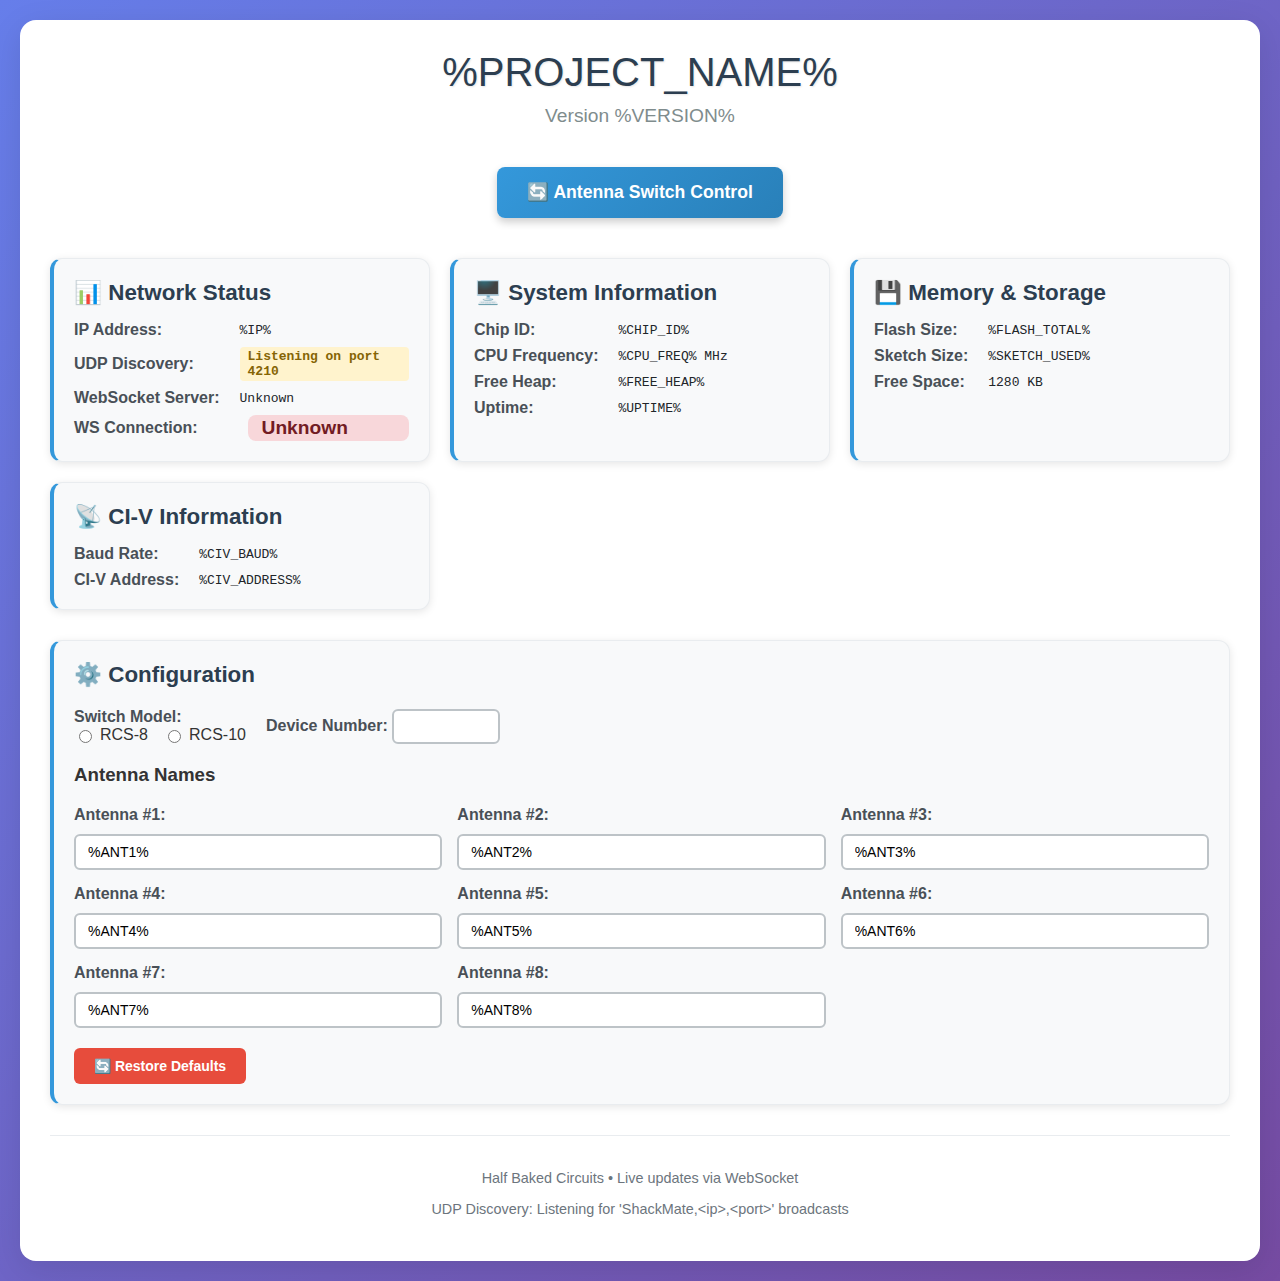
<file: ShackMate-AntennaSwitch/data/index.html>
<!DOCTYPE html>
<html>
<head>
  <meta charset="UTF-8">
  <title>%PROJECT_NAME% - Dashboard</title>
  <style>
    body {
      font-family: Arial, sans-serif;
      margin: 0;
      padding: 20px;
      background: linear-gradient(135deg, #667eea 0%, #764ba2 100%);
      min-height: 100vh;
      color: #333;
    }
    .container {
      max-width: 1200px;
      margin: 0 auto;
      background: white;
      border-radius: 16px;
      box-shadow: 0 8px 32px rgba(0,0,0,0.1);
      padding: 30px;
    }
    .header {
      text-align: center;
      font-size: 2.5em;
      margin-bottom: 10px;
      color: #2c3e50;
      text-shadow: 1px 1px 2px rgba(0,0,0,0.1);
    }
    .version {
      text-align: center;
      font-size: 1.2em;
      margin-bottom: 30px;
      color: #7f8c8d;
    }
    .nav-section {
      text-align: center;
      margin-bottom: 30px;
    }
    .nav-button {
      display: inline-block;
      padding: 15px 30px;
      margin: 10px;
      background: linear-gradient(135deg, #3498db, #2980b9);
      color: white;
      text-decoration: none;
      border-radius: 8px;
      font-size: 1.1em;
      font-weight: bold;
      box-shadow: 0 4px 8px rgba(0,0,0,0.2);
      transition: all 0.3s ease;
    }
    .nav-button:hover {
      background: linear-gradient(135deg, #2980b9, #1abc9c);
      transform: translateY(-2px);
      box-shadow: 0 6px 12px rgba(0,0,0,0.3);
    }
    .status-row {
      display: grid;
      grid-template-columns: repeat(auto-fit, minmax(300px, 1fr));
      gap: 20px;
      margin-bottom: 30px;
    }
    .main-content {
      display: grid;
      grid-template-columns: 1fr 1fr;
      gap: 20px;
      max-width: 1200px;
      margin: 0 auto;
    }
    .section {
      background: #f8f9fa;
      padding: 20px;
      border-radius: 12px;
      box-shadow: 0 2px 8px rgba(0,0,0,0.1);
      border: 1px solid #e9ecef;
      border-left: 4px solid #3498db;
    }
    .section h2 {
      margin-top: 0;
      margin-bottom: 15px;
      color: #2c3e50;
      font-size: 1.4em;
      font-weight: bold;
    }
    .info-grid {
      display: grid;
      grid-template-columns: auto 1fr;
      gap: 8px 20px;
      align-items: center;
    }
    .info-label {
      font-weight: bold;
      color: #495057;
    }
    .info-value {
      color: #212529;
      font-family: monospace;
    }
    .status-connected {
      background: #d4edda;
      color: #155724;
      padding: 2px 8px;
      border-radius: 4px;
      font-weight: bold;
    }
    .status-listening {
      background: #fff3cd;
      color: #856404;
      padding: 2px 8px;
      border-radius: 4px;
      font-weight: bold;
    }
    .status-ws-disconnected {
      background: #f8d7da;
      color: #721c24;
      padding: 2px 14px;
      border-radius: 8px;
      font-weight: bold;
      font-size: 1.2em;
      display: inline-block;
      margin-left: 8px;
    }
    .status-ws-connected {
      background: #d4edda;
      color: #155724;
      padding: 2px 14px;
      border-radius: 8px;
      font-weight: bold;
      font-size: 1.2em;
      display: inline-block;
      margin-left: 8px;
    }
    .config-section {
      grid-column: span 2;
    }
    .antenna-inputs {
      display: grid;
      grid-template-columns: repeat(auto-fit, minmax(300px, 1fr));
      gap: 15px;
      margin: 20px 0;
    }
    .antenna-group {
      display: flex;
      flex-direction: column;
      gap: 10px;
    }
    .antenna-input {
      padding: 8px 12px;
      border: 2px solid #bdc3c7;
      border-radius: 6px;
      font-size: 14px;
      transition: border-color 0.3s;
    }
    .antenna-input:focus {
      outline: none;
      border-color: #3498db;
    }
    .config-controls {
      display: flex;
      gap: 20px;
      align-items: center;
      margin: 20px 0;
      flex-wrap: wrap;
    }
    .radio-group {
      display: flex;
      gap: 15px;
      align-items: center;
    }
    .radio-group label {
      display: flex;
      align-items: center;
      gap: 5px;
    }
    .device-number-input {
      padding: 8px 12px;
      border: 2px solid #bdc3c7;
      border-radius: 6px;
      width: 80px;
    }
    .action-buttons {
      display: flex;
      gap: 15px;
      margin-top: 20px;
    }
    .btn {
      padding: 10px 20px;
      border: none;
      border-radius: 6px;
      cursor: pointer;
      font-size: 14px;
      font-weight: bold;
      transition: all 0.3s;
    }
    .btn-primary {
      background: #3498db;
      color: white;
    }
    .btn-primary:hover {
      background: #2980b9;
    }
    .btn-danger {
      background: #e74c3c;
      color: white;
    }
    .btn-danger:hover {
      background: #c0392b;
    }
    .antenna-rcs10-only {
      transition: opacity 0.3s ease-in-out;
      opacity: 1;
    }
    .antenna-rcs10-only.hidden {
      display: none;
      opacity: 0;
    }
    @media (max-width: 768px) {
      .main-content {
        grid-template-columns: 1fr;
      }
      .config-section {
        grid-column: span 1;
      }
      .antenna-inputs {
        grid-template-columns: 1fr;
      }
    }
    .footer {
      margin-top: 30px;
      padding-top: 20px;
      border-top: 1px solid #e9ecef;
      text-align: center;
      color: #6c757d;
      font-size: 0.9em;
    }
  </style>
</head>
<body>
  <div class="container">
    <div class="header">%PROJECT_NAME%</div>
    <div class="version">Version %VERSION%</div>
    
    <div class="nav-section">
      <a href="/switch" class="nav-button">🔄 Antenna Switch Control</a>
    </div>

    <div class="status-row">
      <!-- Network Status Section -->
      <div class="section">
        <h2>📊 Network Status</h2>
        <div class="info-grid">
          <span class="info-label">IP Address:</span>
          <span class="info-value">%IP%</span>
          <span class="info-label">UDP Discovery:</span>
          <span class="info-value status-listening">Listening on port 4210</span>
          <span class="info-label">WebSocket Server:</span>
          <span class="info-value" id="ws-server">%WS_SERVER%</span>
          <span class="info-label">WS Connection:</span>
          <span id="wsConnectionStatus" class="status-ws-disconnected">Disconnected</span>
        </div>
      </div>

      <!-- System Information Section -->
      <div class="section">
        <h2>🖥️ System Information</h2>
        <div class="info-grid">
          <span class="info-label">Chip ID:</span>
          <span class="info-value">%CHIP_ID%</span>
          <span class="info-label">CPU Frequency:</span>
          <span class="info-value">%CPU_FREQ% MHz</span>
          <span class="info-label">Free Heap:</span>
          <span class="info-value">%FREE_HEAP%</span>
          <span class="info-label">Uptime:</span>
          <span class="info-value">%UPTIME%</span>
        </div>
      </div>

      <!-- Memory & Storage Section -->
      <div class="section">
        <h2>💾 Memory & Storage</h2>
        <div class="info-grid">
          <span class="info-label">Flash Size:</span>
          <span class="info-value">%FLASH_TOTAL%</span>
          <span class="info-label">Sketch Size:</span>
          <span class="info-value">%SKETCH_USED%</span>
          <span class="info-label">Free Space:</span>
          <span class="info-value">1280 KB</span>
        </div>
      </div>

      <!-- CI-V Information Section (renamed from Configuration) -->
      <div class="section">
        <h2>📡 CI-V Information</h2>
        <div class="info-grid">
          <span class="info-label">Baud Rate:</span>
          <span class="info-value">%CIV_BAUD%</span>
          <span class="info-label">CI-V Address:</span>
          <span class="info-value" id="civAddressDisplay">%CIV_ADDRESS%</span>
        </div>
      </div>
    </div>

    <div class="main-content">
      <!-- Configuration Section -->
      <div class="section config-section">
        <h2>⚙️ Configuration</h2>
        
        <div class="config-controls">
          <div>
            <label class="info-label">Switch Model:</label>
            <div class="radio-group">
              <label>
                <input type="radio" name="rcs_type" value="0" id="modelRCS8" %MODEL8_CHECKED%>
                RCS-8
              </label>
              <label>
                <input type="radio" name="rcs_type" value="1" id="modelRCS10" %MODEL10_CHECKED%>
                RCS-10
              </label>
            </div>
          </div>
          
          <div>
            <label class="info-label" for="deviceNumber">Device Number:</label>
            <input type="number" id="deviceNumber" class="device-number-input" min="1" max="4" value="%DEVICE_NUMBER%">
          </div>
        </div>

        <h3>Antenna Names</h3>
        <div class="antenna-inputs">
          <div class="antenna-group">
            <label class="info-label">Antenna #1:</label>
            <input type="text" class="antenna-input" id="ant1" value="%ANT1%">
          </div>
          <div class="antenna-group">
            <label class="info-label">Antenna #2:</label>
            <input type="text" class="antenna-input" id="ant2" value="%ANT2%">
          </div>
          <div class="antenna-group">
            <label class="info-label">Antenna #3:</label>
            <input type="text" class="antenna-input" id="ant3" value="%ANT3%">
          </div>
          <div class="antenna-group">
            <label class="info-label">Antenna #4:</label>
            <input type="text" class="antenna-input" id="ant4" value="%ANT4%">
          </div>
          <div class="antenna-group">
            <label class="info-label">Antenna #5:</label>
            <input type="text" class="antenna-input" id="ant5" value="%ANT5%">
          </div>
          <div class="antenna-group antenna-rcs10-only">
            <label class="info-label">Antenna #6:</label>
            <input type="text" class="antenna-input" id="ant6" value="%ANT6%">
          </div>
          <div class="antenna-group antenna-rcs10-only">
            <label class="info-label">Antenna #7:</label>
            <input type="text" class="antenna-input" id="ant7" value="%ANT7%">
          </div>
          <div class="antenna-group antenna-rcs10-only">
            <label class="info-label">Antenna #8:</label>
            <input type="text" class="antenna-input" id="ant8" value="%ANT8%">
          </div>
        </div>

        <div class="action-buttons">
          <button id="restoreDefaults" class="btn btn-danger">🔄 Restore Defaults</button>
        </div>
      </div>
    </div>

    <div class="footer">
      <p>Half Baked Circuits • Live updates via WebSocket</p>
      <p>UDP Discovery: Listening for 'ShackMate,&lt;ip&gt;,&lt;port&gt;' broadcasts</p>
    </div>

    <script>
      // Function to update antenna input visibility based on RCS type
      function updateAntennaVisibility() {
        const rcs8Selected = document.getElementById('modelRCS8').checked;
        const rcs10OnlyElements = document.querySelectorAll('.antenna-rcs10-only');
        
        console.log('Updating antenna visibility. RCS-8 selected:', rcs8Selected);
        
        rcs10OnlyElements.forEach(function(element) {
          if (rcs8Selected) {
            element.classList.add('hidden');
            console.log('Hiding antenna element:', element);
          } else {
            element.classList.remove('hidden');
            console.log('Showing antenna element:', element);
          }
        });
      }

      // Initialize visibility on page load
      document.addEventListener('DOMContentLoaded', function() {
        console.log('DOM loaded, initializing antenna visibility');
        updateAntennaVisibility();
      });

      // Auto-save function
      function autoSave(paramName, paramValue) {
        var xhr = new XMLHttpRequest();
        xhr.open("POST", "/saveConfig", true);
        xhr.setRequestHeader("Content-Type", "application/x-www-form-urlencoded");
        xhr.onreadystatechange = function() {
          if (xhr.readyState === XMLHttpRequest.DONE && xhr.status === 200) {
            console.log("Auto-saved " + paramName + ": " + paramValue);
          }
        };
        xhr.send(encodeURIComponent(paramName) + "=" + encodeURIComponent(paramValue) + "&action=autosave");
      }

      // Attach event listeners for antenna name inputs
      document.querySelectorAll('.antenna-input').forEach(function(input) {
        input.addEventListener('change', function() {
          autoSave(this.id, this.value);
        });
      });

      // Handle radio button changes for Switch Model selection
      document.getElementById('modelRCS8').addEventListener('change', function() {
        if (this.checked) {
          autoSave("rcs_type", 0);
          updateAntennaVisibility();
        }
      });
      document.getElementById('modelRCS10').addEventListener('change', function() {
        if (this.checked) {
          autoSave("rcs_type", 1);
          updateAntennaVisibility();
        }
      });

      // Handle device number input change
      document.getElementById('deviceNumber').addEventListener('change', function() {
        autoSave("deviceNumber", this.value);
        // Update CI-V address display in real-time
        updateCivAddressDisplay(this.value);
      });

      // Function to update CI-V address display
      function updateCivAddressDisplay(deviceNumber) {
        // Calculate CI-V address: 0xB3 + deviceNumber
        const civAddress = 0xB3 + parseInt(deviceNumber);
        const civAddressHex = '0x' + civAddress.toString(16).toUpperCase();
        document.getElementById('civAddressDisplay').textContent = civAddressHex;
      }

      // WebSocket connection for live status updates
      // NOTE: This connection is ONLY to receive status from the ESP.
      // The ESP's wsClient connects to the ShackMate Server (discovered via UDP),
      // and ONLY the ESP knows the true wsServer and wsClient status.
      // The dashboard must never use its own connection info for these fields.
      let ws;
      let discoveredIP = null;
      let discoveredPort = null;

      function discoverWebSocketEndpoint() {
        // Always connect to the ESP's own WebSocket server for dashboard updates
        discoveredIP = location.hostname;
        discoveredPort = 4000;
        connectWebSocket();
      }

      function connectWebSocket() {
        if (!discoveredIP || !discoveredPort) {
          discoveredIP = location.hostname;
          discoveredPort = 4000;
        }
        const protocol = location.protocol === 'https:' ? 'wss:' : 'ws:';
        const wsUrl = protocol + '//' + discoveredIP + ':' + discoveredPort + '/ws';
        ws = new WebSocket(wsUrl);
        ws.onopen = function() {
          // Do NOT update WS Connection badge here; only update on dashboardStatus from ESP
        };
        ws.onclose = function() {
          // Do NOT update WS Connection badge here; only update on dashboardStatus from ESP
          setTimeout(connectWebSocket, 3000);
        };
        ws.onerror = function(error) {
          // Do NOT update WS Connection badge here; only update on dashboardStatus from ESP
        };
        ws.onmessage = function(event) {
          try {
            const data = JSON.parse(event.data);
            if (data.type === 'dashboardStatus') {
              // Only update from the ESP's message
              document.getElementById('ws-server').textContent = data.wsServer || 'Unknown';
              updateWsStatus(data.wsStatus || 'Unknown');
              if (data.civAddress) {
                document.getElementById('civAddressDisplay').textContent = data.civAddress;
              }
            } else if (data.type === 'uptimeUpdate') {
              // Update uptime and free heap in real-time
              const uptimeElements = document.querySelectorAll('.info-value');
              uptimeElements.forEach(element => {
                const parent = element.parentElement;
                const label = parent.querySelector('.info-label');
                if (label && label.textContent.includes('Uptime')) {
                  element.textContent = data.uptime;
                }
              });
              
              // Update free heap if present
              if (data.freeHeap) {
                const heapElements = document.querySelectorAll('.info-value');
                heapElements.forEach(element => {
                  const parent = element.parentElement;
                  const label = parent.querySelector('.info-label');
                  if (label && label.textContent.includes('Free Heap')) {
                    element.textContent = data.freeHeap;
                  }
                });
              }
            }
          } catch (e) {
            // Ignore parse errors
          }
        };
      }

      // --- WebSocket Connection Status Styling ---
      function updateWsStatus(status) {
        const statusElement = document.getElementById('wsConnectionStatus');
        if (statusElement) {
          if (status === 'Connected') {
            statusElement.textContent = 'Connected';
            statusElement.className = 'status-ws-connected';
          } else if (status === 'Disconnected') {
            statusElement.textContent = 'Disconnected';
            statusElement.className = 'status-ws-disconnected';
          } else {
            statusElement.textContent = 'Unknown';
            statusElement.className = 'status-ws-disconnected';
          }
        }
      }

      // On page load, set placeholders for WS Server and Connection
      document.addEventListener('DOMContentLoaded', function() {
        updateAntennaVisibility();
        document.getElementById('ws-server').textContent = 'Unknown';
        updateWsStatus('Unknown');
        discoverWebSocketEndpoint();
      });

      // Restore Defaults functionality
      document.getElementById('restoreDefaults').addEventListener('click', function() {
        if (confirm("Are you sure you want to restore defaults and erase stored WiFi credentials? The device will reboot.")) {
          var xhr = new XMLHttpRequest();
          xhr.open("POST", "/saveConfig", true);
          xhr.setRequestHeader("Content-Type", "application/x-www-form-urlencoded");
          xhr.onreadystatechange = function() {
            if (xhr.readyState === XMLHttpRequest.DONE && xhr.status === 200) {
              // Reset the input fields to default names
              for (var i = 1; i <= 8; i++) {
                document.getElementById("ant" + i).value = "Antenna #" + i;
              }
              updateAntennaVisibility();
              setTimeout(function() {
                location.reload();
              }, 1000);
            }
          };
          xhr.send("action=restoreDefaults");
        }
      });
    </script>
    </div>
  </body>
</html>
</file>
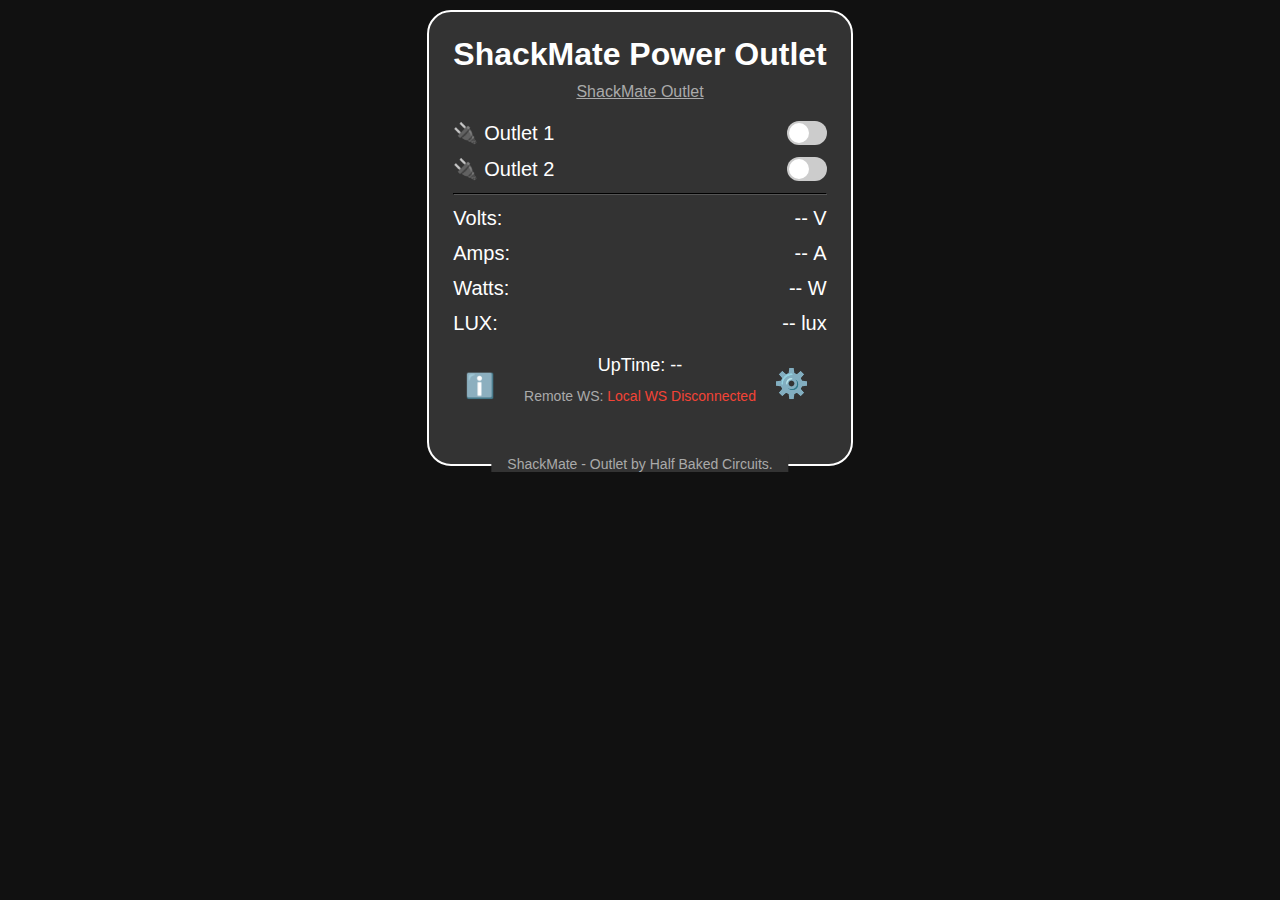
<file: ShackMate-PowerOutlet/data/index.html>
<!DOCTYPE html>
<html lang="en">
<head>
  <meta charset="UTF-8"/>
  <meta name="viewport" content="width=device-width, initial-scale=1"/>
  <title>%PROJECT_NAME% - Sensors</title>
  <style>
    body {
      background: #111;
      color: #fff;
      font-family: sans-serif;
      margin: 0;
      padding: 0;
      display: flex;
      justify-content: center;
      align-items: flex-start;
      min-height: 100vh;
    }
    .panel {
      position: relative;
      background: #333;
      border: 2px solid #fff;
      border-radius: 24px;
      padding: 24px;
      padding-bottom: 20px; /* reduced space for footer */
      margin: 10px;
    }
    .panel h1 {
      margin: 0 0 20px;
      text-align: center;
    }
    .control-item, .sensor-item {
      display: flex;
      align-items: center;
      justify-content: space-between;
      margin: 12px 0;
      font-size: 20px;
    }
    .switch {
      position: relative;
      display: inline-block;
      width: 40px;
      height: 24px;
    }
    .switch input {
      opacity: 0;
      width: 0;
      height: 0;
    }
    .slider {
      position: absolute;
      cursor: pointer;
      top: 0; left: 0; right: 0; bottom: 0;
      background-color: #ccc;
      border-radius: 12px;
      transition: .2s;
    }
    .slider:before {
      position: absolute;
      content: "";
      height: 20px;
      width: 20px;
      left: 2px;
      bottom: 2px;
      background-color: white;
      border-radius: 50%;
      transition: .2s;
    }
    .switch input:checked + .slider {
      background-color: #2196F3;
    }
    .switch input:checked + .slider:before {
      transform: translateX(16px);
    }
    #timestamp {
      text-align: center;
      margin-top: 20px;
      font-size: 18px;
      margin-bottom: 8px;
    }
    .outlet-label span {
      text-decoration: underline;
    }
    .label-wrap {
      display: inline-flex;
      align-items: center;
      gap: 6px;
    }
    .outlet-label {
      white-space: pre-wrap;
    }
    #footer {
      position: absolute;
      bottom: 0;
      left: 50%;
      transform: translate(-50%, 50%);
      background: #333;
      padding: 0 16px;
      color: #aaa;
      font-size: 14px;
      pointer-events: none;
      white-space: nowrap;  /* Prevent wrapping */
    }
    #settings-icon {
      user-select: none;
      transition: color 0.2s;
    }
    #settings-icon:hover {
      color: #fff700;
      text-shadow: 0 0 8px #fff700aa;
    }
    .device-name {
      text-align: center;
      font-size: 16px;
      color: #aaa;
      margin: -10px 0 20px 0;
      cursor: pointer;
      transition: color 0.2s;
      text-decoration: underline;
    }
    .device-name:hover {
      color: #fff;
    }
  </style>
</head>
<body>
  <div class="panel">
    <h1>ShackMate Power Outlet</h1>
    <div class="device-name" id="device-name">ShackMate Outlet</div>
    <div class="control-item">
      <div class="label-wrap">
        <span>🔌</span>
        <span class="outlet-label" data-outlet="1" id="label-1">Outlet 1</span>
      </div>
      <label class="switch">
        <input type="checkbox" id="relay1-toggle"/>
        <span class="slider"></span>
      </label>
    </div>
    <div class="control-item">
      <div class="label-wrap">
        <span>🔌</span>
        <span class="outlet-label" data-outlet="2" id="label-2">Outlet 2</span>
      </div>
      <label class="switch">
        <input type="checkbox" id="relay2-toggle"/>
        <span class="slider"></span>
      </label>
    </div>
    <hr style="border-color: #555;"/>
    <div class="sensor-item">
      <span>Volts:</span>
      <span><span id="volts">--</span> V</span>
    </div>
    <div class="sensor-item">
      <span>Amps:</span>
      <span><span id="amps">--</span> A</span>
    </div>
    <div class="sensor-item">
      <span>Watts:</span>
      <span><span id="watts">--</span> W</span>
    </div>
    <div class="sensor-item">
      <span>LUX:</span>
      <span><span id="lux">--</span> lux</span>
    </div>
    <div id="timestamp">UpTime: --</div>
    
    <!-- Connection Status Section - Centered between icons -->
    <div style="position: relative; margin-top: 12px; margin-bottom: 40px;">
      <!-- Left icon -->
      <span id="info-icon" style="position:absolute; bottom:4px; left:12px; font-size:24px; cursor:pointer;">ℹ️</span>
      
      <!-- Centered status container -->
      <div style="text-align: center; padding: 0 60px;">
        <div id="remote-ws-status" style="font-size: 14px; color: #aaa;">
          Remote WS: <span id="remote-ws-status-text">Disconnected</span>
        </div>
      </div>
      
      <!-- Right icon -->
      <span id="settings-icon" style="position: absolute; bottom: 4px; right: 18px; font-size: 28px; cursor: pointer;">&#9881;&#65039;</span>
    </div>
    
    <div id="footer">
      ShackMate - Outlet by Half Baked Circuits.
    </div>
  </div>

  <!-- Info Modal Overlay -->
  <div id="infoModal" style="display:none; position:fixed; top:0; left:0; width:100vw; height:100vh; background:rgba(0,0,0,0.7); z-index:2000;">
    <div class="panel" style="position:relative; width:600px; max-width:90vw; margin:5vh auto; padding:24px; background:#333; border:2px solid #fff; border-radius:24px;">
      <span id="closeInfo" style="position:absolute; top:12px; right:12px; font-size:24px; cursor:pointer;">&times;</span>
      <h1>System Information</h1>
      <p>Current Time: <span id="info-time"></span></p>
      <p>IP Address: <span id="info-ip"></span></p>
      <p>WebSocket Port: <span id="info-wsport"></span></p>
      <p>UDP Port: <span id="info-udpport"></span></p>
      <p>Version: <span id="info-version"></span></p>
      <h2>Extended System Info</h2>
      <p>Uptime: <span id="info-uptime"></span></p>
      <p>Chip ID: <span id="info-chipid"></span></p>
      <p>Chip Revision: <span id="info-chiprev"></span></p>
      <p>Flash Size: <span id="info-flash"></span></p>
      <p>PSRAM Size: <span id="info-psram"></span></p>
      <p>CPU Frequency: <span id="info-cpufreq"></span> MHz</p>
      <p>Free Heap: <span id="info-heap"></span> bytes</p>
      <p>Memory (Used / Total): <span id="info-memused"></span> / <span id="info-memtotal"></span></p>
      <p>Temperature: <span id="info-tempc"></span> °C / <span id="info-tempf"></span> °F</p>
    </div>
  </div>

  <!-- Settings Modal Overlay -->
  <div id="settingsModal" style="display:none; position:fixed; top:0; left:0; width:100vw; height:100vh; background:rgba(0,0,0,0.7); z-index:2100;">
    <div class="panel" style="position:relative; width:340px; max-width:90vw; margin:10vh auto; padding:24px; background:#333; border:2px solid #fff; border-radius:24px; text-align:center;">
      <span id="closeSettings" style="position:absolute; top:12px; right:12px; font-size:24px; cursor:pointer;">&times;</span>
      <h2>Settings</h2>
      
      <!-- Debug Display Control -->
      <div style="margin: 20px 0; text-align: left; padding: 0 20px;">
        <label style="display: flex; align-items: center; gap: 10px; cursor: pointer;">
          <input type="checkbox" id="debug-display-toggle" style="transform: scale(1.2);">
          <span style="font-size: 16px;">Show Debug Messages</span>
        </label>
        <div style="margin-top: 5px; color: #aaa; font-size: 12px; margin-left: 30px;">
          Toggle the debug message overlay in the top-right corner
        </div>
      </div>
      
      <hr style="border-color: #555; margin: 20px 0;">
      
      <h3 style="margin-bottom: 16px;">Device Configuration</h3>
      
      <!-- Device ID Configuration -->
      <div style="margin: 20px 0; text-align: left; padding: 0 20px;">
        <label style="display: block; margin-bottom: 8px;">
          <span style="font-size: 16px;">Device Number:</span>
          <input type="number" id="device-id-input" min="1" max="4" value="1" 
                 style="margin-left: 10px; width: 60px; padding: 4px; border: 1px solid #555; 
                        background: #222; color: #fff; border-radius: 3px;">
        </label>
        <div style="margin-top: 5px; color: #aaa; font-size: 12px;">
          CI-V Address: <span id="civ-address-display">B0</span> (Number 1-4 maps to B0-B3)
        </div>
      </div>
      
      <hr style="border-color: #555; margin: 20px 0;">
      
      <h3 style="margin-bottom: 16px;">System Actions</h3>
      
      <button id="btn-reboot" style="margin:16px 0; width:90%; font-size:18px;">Reboot</button><br/>
      <button id="btn-restore" style="margin:8px 0; width:90%; font-size:18px;">Erase WiFi Credentials</button>
      <div style="margin-top:20px; color:#aaa; font-size:13px;">
        Erase WiFi credentials and reboot (Device Number preserved).
      </div>
    </div>
  </div>

  <script>
    const WS_PORT = 4000;
    // Cache output spans for faster updates
    const outVolts = document.getElementById('volts');
    const outAmps  = document.getElementById('amps');
    const outWatts = document.getElementById('watts');
    const outLux   = document.getElementById('lux');
    const outTime  = document.getElementById('timestamp');

    let latestStatus = {};
    let socket;
    const r1 = document.getElementById('relay1-toggle');
    const r2 = document.getElementById('relay2-toggle');

    function connectWS() {
      socket = new WebSocket(`ws://${location.hostname}:${WS_PORT}/ws`);
      
      socket.onopen = () => {
        console.log('WS connected');
        // Don't update status here - wait for status message with discovered IP info
      };
      
      socket.onmessage = ev => {
        console.log('WS received:', ev.data);
        const d = JSON.parse(ev.data);
        if (d.type === 'state' || d.type === 'status') {
          r1.checked = d.output1State;
          r2.checked = d.output2State;
          if (d.label1) document.getElementById('label-1').textContent = d.label1;
          if (d.label2) document.getElementById('label-2').textContent = d.label2;
          if (d.deviceName) document.getElementById('device-name').textContent = d.deviceName;
        }
        if (d.type === 'status') {
          // Update sensor outputs with safe formatting
          outVolts.textContent = (typeof d.volts === 'number' ? d.volts.toFixed(1) : '--');
          outAmps.textContent  = (typeof d.amps  === 'number' ? d.amps.toFixed(2)  : '--');
          outWatts.textContent = (typeof d.watts === 'number' ? d.watts.toFixed(0) : '--');
          outLux.textContent   = (typeof d.lux   === 'number' ? d.lux.toFixed(1)   : '--');
          outTime.textContent  = `UpTime: ${d.uptime || '--'}`;
          
          // Update Device ID from device if available
          if (typeof d.deviceId === 'number' && d.deviceId >= 1 && d.deviceId <= 4) {
            deviceIdInput.value = d.deviceId;
            updateCivAddress();
          }
          
          // Update Remote WS status with discovered IP
          const remoteWSStatusEl = document.getElementById('remote-ws-status-text');
          
          if (d.civServerConnected === true && d.civServerIP) {
            updateRemoteWSStatus('Connected', '#4CAF50', d.civServerIP);
          } else if (d.civServerIP && d.civServerIP.length > 0) {
            // If we have an IP but not connected, check if we were ever connected to this IP
            if (d.civServerEverConnected === true) {
              updateRemoteWSStatus('Reconnecting', '#FF9800', d.civServerIP);
            } else {
              updateRemoteWSStatus('Discovered', '#FFA500', d.civServerIP);
            }
          } else {
            updateRemoteWSStatus('Discovering', '#FFA500');
          }
          
          latestStatus = d;
        }
        if (d.type === 'debug') {
          // Display debug messages in browser console and as temporary overlay
          console.log('Debug:', d.message);
          showDebugMessage(d.message);
        }
        if (d.type === 'labels') {
          const id = d.outlet === 1 ? 'label-1' : 'label-2';
          document.getElementById(id).textContent = d.text;
        }
        if (d.type === 'deviceName') {
          document.getElementById('device-name').textContent = d.text;
        }
      };
      
      socket.onclose = () => {
        console.log('WS disconnected');
        updateRemoteWSStatus('Local WS Disconnected', '#F44336'); // Red
        setTimeout(connectWS, 1000);
      };
      
      socket.onerror = () => {
        console.log('WS error');
        updateRemoteWSStatus('Local WS Error', '#F44336'); // Red
      };
    }
    
    function updateRemoteWSStatus(status, color, ip = '') {
      const statusEl = document.getElementById('remote-ws-status-text');
      if (statusEl) {
        if (ip && ip.length > 0) {
          statusEl.textContent = `${status} (${ip})`;
        } else {
          statusEl.textContent = status;
        }
        statusEl.style.color = color;
      }
    }
    
    function showDebugMessage(message) {
      // Check if debug display is enabled
      const debugToggle = document.getElementById('debug-display-toggle');
      if (!debugToggle || !debugToggle.checked) {
        return; // Don't show debug messages if disabled
      }
      
      // Create or update debug overlay
      let debugDiv = document.getElementById('debug-overlay');
      if (!debugDiv) {
        debugDiv = document.createElement('div');
        debugDiv.id = 'debug-overlay';
        debugDiv.style.cssText = `
          position: fixed;
          top: 10px;
          right: 10px;
          background: rgba(0,0,0,0.8);
          color: #00ff00;
          padding: 10px;
          border-radius: 5px;
          font-family: monospace;
          font-size: 12px;
          max-width: 400px;
          max-height: 600px;
          overflow-y: auto;
          word-wrap: break-word;
          z-index: 1000;
        `;
        document.body.appendChild(debugDiv);
      }
      
      // Add timestamp and message
      const timestamp = new Date().toLocaleTimeString();
      debugDiv.innerHTML = `[${timestamp}] ${message}<br>` + (debugDiv.innerHTML || '');
      
      // Keep only last 30 messages (doubled from 15 to match the larger window)
      const lines = debugDiv.innerHTML.split('<br>');
      if (lines.length > 31) {
        debugDiv.innerHTML = lines.slice(0, 31).join('<br>');
      }
      
      // Removed auto-dimming - debug overlay stays bright
    }

    r1.onchange = () => {
      socket.send(JSON.stringify({ command: 'output1', value: r1.checked }));
    };
    r2.onchange = () => {
      socket.send(JSON.stringify({ command: 'output2', value: r2.checked }));
    };

    // Make labels editable (only text part clickable)
    document.querySelectorAll('.outlet-label').forEach(el => {
      el.onclick = (e) => {
        const num = el.dataset.outlet;
        const id = 'label-' + num;
        const current = document.getElementById(id).textContent;
        const newLabel = prompt('Enter new name for Outlet ' + num, current);
        if (newLabel != null && newLabel.trim() !== '') {
          document.getElementById(id).textContent = newLabel;
          socket.send(JSON.stringify({
            command: 'setLabel',
            outlet: parseInt(num),
            text: newLabel
          }));
        }
        e.stopPropagation();
      };
    });

    // Make device name editable
    document.getElementById('device-name').onclick = (e) => {
      const current = document.getElementById('device-name').textContent;
      const newName = prompt('Enter new device name', current);
      if (newName != null && newName.trim() !== '') {
        document.getElementById('device-name').textContent = newName;
        socket.send(JSON.stringify({
          command: 'setDeviceName',
          text: newName
        }));
      }
      e.stopPropagation();
    };

    // Initialize remote WebSocket status
    updateRemoteWSStatus('Discovering', '#FFA500'); // Orange
    connectWS();

    document.addEventListener('DOMContentLoaded', () => {
      const infoIcon = document.getElementById('info-icon');
      const infoModal = document.getElementById('infoModal');
      const closeInfo = document.getElementById('closeInfo');
      infoIcon.addEventListener('click', () => {
        // Populate live info from latestStatus
        document.getElementById('info-time').textContent     = latestStatus.timestamp    || '--';
        document.getElementById('info-ip').textContent       = location.hostname;
        document.getElementById('info-wsport').textContent  = location.port || '4000';
        document.getElementById('info-udpport').textContent = latestStatus.udpPort     || '--';
        document.getElementById('info-version').textContent = latestStatus.version     || '--';
        document.getElementById('info-uptime').textContent  = latestStatus.uptime      || '--';
        document.getElementById('info-chipid').textContent  = latestStatus.chipId      || '--';
        document.getElementById('info-chiprev').textContent = latestStatus.chipRevision|| '--';
        document.getElementById('info-flash').textContent   = latestStatus.flashTotal  || '--';
        {
          const psram = latestStatus.psramSize || 0;
          document.getElementById('info-psram').textContent = psram > 0 ? psram : 'n/a';
        }
        document.getElementById('info-cpufreq').textContent = latestStatus.cpuFreq     || '--';
        document.getElementById('info-heap').textContent    = latestStatus.freeHeap    || '--';
        document.getElementById('info-memused').textContent = latestStatus.memUsed     || '--';
        document.getElementById('info-memtotal').textContent= latestStatus.memTotal    || '--';
        document.getElementById('info-tempc').textContent   = latestStatus.temperatureC|| '--';
        document.getElementById('info-tempf').textContent   = latestStatus.temperatureF|| '--';

        infoModal.style.display = 'block';
      });
      closeInfo.addEventListener('click', () => {
        infoModal.style.display = 'none';
      });
      // Close when clicking outside the panel
      infoModal.addEventListener('click', (e) => {
        const panel = infoModal.querySelector('.panel');
        if (e.target === infoModal) {
          infoModal.style.display = 'none';
        }
      });
    }); // End of DOMContentLoaded

    // SETTINGS MODAL LOGIC
    const settingsIcon = document.getElementById('settings-icon');
    const settingsModal = document.getElementById('settingsModal');
    const closeSettings = document.getElementById('closeSettings');
    const btnReboot = document.getElementById('btn-reboot');
    const btnRestore = document.getElementById('btn-restore');
    const debugToggle = document.getElementById('debug-display-toggle');
    const deviceIdInput = document.getElementById('device-id-input');
    const civAddressDisplay = document.getElementById('civ-address-display');

    // CI-V Address mapping: Device Number 1-4 maps to B0-B3
    let civAddress = 'B0'; // Default CIV address

    function updateCivAddress() {
      const deviceId = parseInt(deviceIdInput.value);
      if (deviceId >= 1 && deviceId <= 4) {
        civAddress = 'B' + (deviceId - 1); // ID 1->B0, 2->B1, 3->B2, 4->B3
        civAddressDisplay.textContent = civAddress;
        
        // Save Device ID to localStorage
        localStorage.setItem('deviceId', deviceId);
        
        // Send update to device if WebSocket is connected
        if (socket && socket.readyState === 1) {
          socket.send(JSON.stringify({
            command: 'setDeviceId',
            deviceId: deviceId,
            civAddress: civAddress
          }));
        }
      }
    }

    // Load Device ID from localStorage
    const savedDeviceId = localStorage.getItem('deviceId');
    if (savedDeviceId !== null) {
      const deviceId = parseInt(savedDeviceId);
      if (deviceId >= 1 && deviceId <= 4) {
        deviceIdInput.value = deviceId;
        updateCivAddress();
      }
    }

    // Handle Device ID input changes
    deviceIdInput.addEventListener('input', updateCivAddress);
    deviceIdInput.addEventListener('change', updateCivAddress);

    // Load debug display preference from localStorage
    const debugEnabled = localStorage.getItem('debugDisplayEnabled');
    if (debugEnabled !== null) {
      debugToggle.checked = debugEnabled === 'true';
    }

    // Handle debug toggle changes
    debugToggle.addEventListener('change', () => {
      localStorage.setItem('debugDisplayEnabled', debugToggle.checked);
      
      // Hide debug overlay if disabled
      if (!debugToggle.checked) {
        const debugDiv = document.getElementById('debug-overlay');
        if (debugDiv) {
          debugDiv.style.display = 'none';
        }
      } else {
        // Show debug overlay if enabled and it exists
        const debugDiv = document.getElementById('debug-overlay');
        if (debugDiv) {
          debugDiv.style.display = 'block';
        }
      }
    });

    settingsIcon.addEventListener('click', () => {
      settingsModal.style.display = 'block';
    });
    closeSettings.addEventListener('click', () => {
      settingsModal.style.display = 'none';
    });
    settingsModal.addEventListener('click', (e) => {
      if (e.target === settingsModal) settingsModal.style.display = 'none';
    });

    btnReboot.addEventListener('click', () => {
      // Clear the debug log first
      const debugDiv = document.getElementById('debug-overlay');
      if (debugDiv) {
        debugDiv.innerHTML = '';
      }
      
      // Show "Rebooting !" message
      showDebugMessage('Rebooting !');
      
      // Update Remote WS status to indicate reboot request
      updateRemoteWSStatus('Paused - Reboot Requested', '#FF9800');
      
      // Send reboot command to backend (WebSocket or HTTP)
      if (socket && socket.readyState === 1) {
        socket.send(JSON.stringify({ command: "reboot" }));
        // Disconnect WebSocket client cleanly before reboot
        setTimeout(() => {
          socket.close();
        }, 100); // Small delay to ensure command is sent
      } else {
        fetch('/reboot', { method: "POST" });
      }
      settingsModal.style.display = 'none';
    });

    btnRestore.addEventListener('click', () => {
      if (confirm("Erase WiFi credentials and reboot (Device Number preserved)?")) {
        if (socket && socket.readyState === 1) {
          socket.send(JSON.stringify({ command: "restore" }));
        } else {
          fetch('/restore', { method: "POST" });
        }
        settingsModal.style.display = 'none';
      }
    });

  </script>
</body>
</html>
</file>
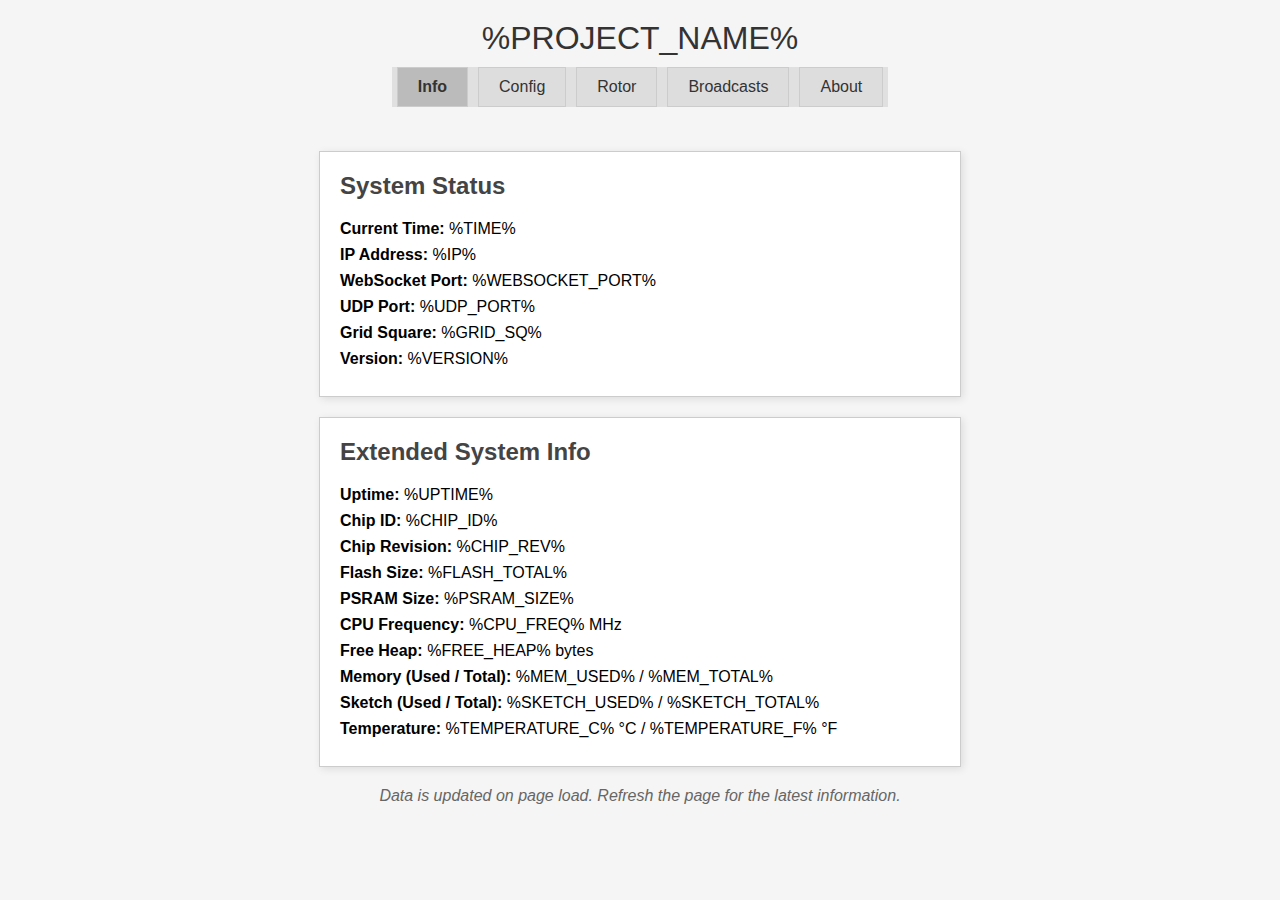
<file: ShackMate-Rotor/data/index.html>
<!DOCTYPE html>
<html>
  <head>
    <meta charset="UTF-8">
    <title>%PROJECT_NAME%</title>
    <style>
      body {
        font-family: Arial, sans-serif;
        margin: 20px;
        text-align: center;
        background-color: #f5f5f5;
      }
      .header {
        font-size: 2em;
        margin-bottom: 10px;
        color: #333;
      }
      .tabs {
        overflow: hidden;
        background-color: #e0e0e0;
        display: inline-block;
        margin-bottom: 20px;
      }
      .tabs a {
        float: left;
        border: 1px solid #ccc;
        background-color: #ddd;
        padding: 10px 20px;
        text-decoration: none;
        color: #333;
        margin: 0 5px;
      }
      .tabs a:hover {
        background-color: #ccc;
      }
      .tabs a.active {
        background-color: #bbb;
        font-weight: bold;
      }
      .info-section {
        margin: 20px auto;
        text-align: left;
        max-width: 600px;
        padding: 20px;
        border: 1px solid #ccc;
        background-color: #fff;
        box-shadow: 2px 2px 8px rgba(0,0,0,0.1);
      }
      .info-section h2 {
        margin-top: 0;
        color: #444;
      }
      .info-item {
        margin: 8px 0;
      }
      .info-label {
        font-weight: bold;
      }
      p.footer {
        font-style: italic;
        color: #666;
        margin-top: 20px;
      }
    </style>
  </head>
  <body>
    <div class="header">%PROJECT_NAME%</div>
    <div class="tabs">
      <a href="/" class="active">Info</a>
      <a href="/config">Config</a> 
      <a href="/rotor">Rotor</a>
      <a href="/broadcasts">Broadcasts</a>
      <a href="/about">About</a>
    </div>

    <div class="info-section">
      <h2>System Status</h2>
      <div class="info-item"><span class="info-label">Current Time:</span> %TIME%</div>
      <div class="info-item"><span class="info-label">IP Address:</span> %IP%</div>
      <div class="info-item"><span class="info-label">WebSocket Port:</span> %WEBSOCKET_PORT%</div>
      <div class="info-item"><span class="info-label">UDP Port:</span> %UDP_PORT%</div>
      <div class="info-item"><span class="info-label">Grid Square:</span> %GRID_SQ%</div>
      <div class="info-item"><span class="info-label">Version:</span> %VERSION%</div>
    </div>

    <div class="info-section">
      <h2>Extended System Info</h2>
      <div class="info-item"><span class="info-label">Uptime:</span> %UPTIME%</div>
      <div class="info-item"><span class="info-label">Chip ID:</span> %CHIP_ID%</div>
      <div class="info-item"><span class="info-label">Chip Revision:</span> %CHIP_REV%</div>
      <div class="info-item"><span class="info-label">Flash Size:</span> %FLASH_TOTAL%</div>
      <div class="info-item"><span class="info-label">PSRAM Size:</span> %PSRAM_SIZE%</div>
      <div class="info-item"><span class="info-label">CPU Frequency:</span> %CPU_FREQ% MHz</div>
      <div class="info-item"><span class="info-label">Free Heap:</span> %FREE_HEAP% bytes</div>
      <div class="info-item"><span class="info-label">Memory (Used / Total):</span> %MEM_USED% / %MEM_TOTAL%</div>
      <div class="info-item"><span class="info-label">Sketch (Used / Total):</span> %SKETCH_USED% / %SKETCH_TOTAL%</div>
      <div class="info-item">
        <span class="info-label">Temperature:</span> %TEMPERATURE_C% °C / %TEMPERATURE_F% °F
      </div>
    </div>

    <p class="footer">
      Data is updated on page load. Refresh the page for the latest information.
    </p>
  </body>
</html>
</file>
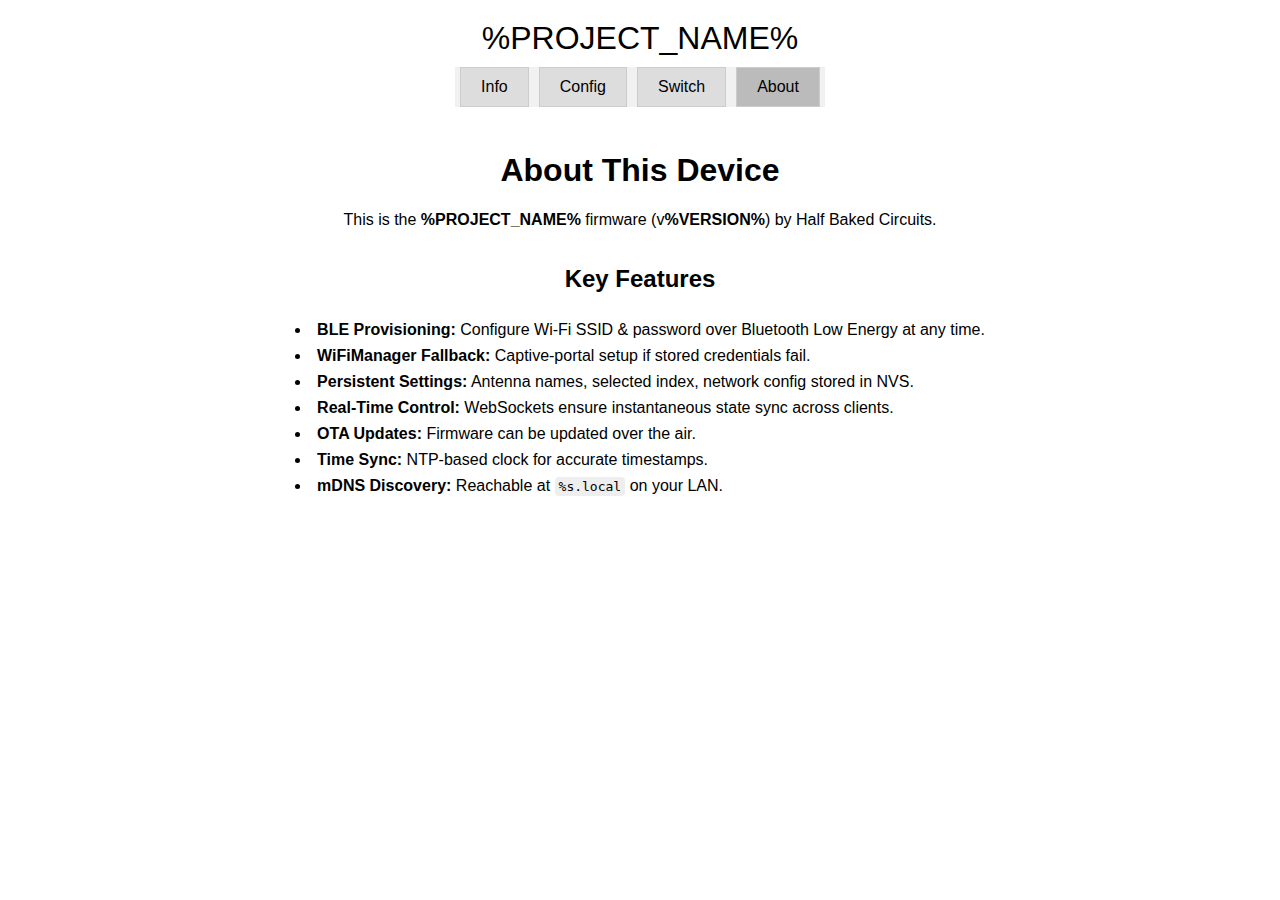
<file: ShackMate-AntennaSwitch/data/about.html>
<!DOCTYPE html>
<html>
  <head>
    <meta charset="UTF-8">
    <title>%PROJECT_NAME%</title>
    <style>
      body {
        font-family: Arial, sans-serif;
        margin: 20px;
        text-align: center;
      }
      .header {
        font-size: 2em;
        margin-bottom: 10px;
      }
      .tabs {
        overflow: hidden;
        background-color: #f1f1f1;
        display: inline-block;
        margin-bottom: 20px;
      }
      .tabs a {
        float: left;
        border: 1px solid #ccc;
        background-color: #ddd;
        padding: 10px 20px;
        text-decoration: none;
        color: black;
        margin: 0 5px;
      }
      .tabs a:hover {
        background-color: #ccc;
      }
      .tabs a.active {
        background-color: #bbb;
      }
      h2 {
        margin-top: 1.5em;
      }
      /* Top-level <ul> styling */
      ul {
        text-align: left;
        display: inline-block;
        margin: 0 auto;
        padding: 0;
        list-style-position: inside;
      }
      /* Nested <ul> gets a modest left margin (adjust value as needed) */
      ul ul {
        margin-left: 1.5em; /* About 4-8 spaces worth of indent */
        padding-left: 0;
        list-style-position: inside;
      }
      li {
        margin: 0.5em 0;
      }
      code {
        background: #eee;
        padding: 2px 4px;
        border-radius: 4px;
      }
    </style>
  </head>
  <body>
    <div class="header">%PROJECT_NAME%</div>
    <div class="tabs">
      <a href="/">Info</a>
      <a href="/config">Config</a>
      <a href="/switch">Switch</a>
      <a href="/about" class="active">About</a>
    </div>

    <h1>About This Device</h1>
    <p>This is the <strong>%PROJECT_NAME%</strong> firmware (v<strong>%VERSION%</strong>) by Half Baked Circuits.</p>

    <h2>Key Features</h2>
    <ul>
      <li><strong>BLE Provisioning:</strong> Configure Wi‑Fi SSID &amp; password over Bluetooth Low Energy at any time.</li>
      <li><strong>WiFiManager Fallback:</strong> Captive‑portal setup if stored credentials fail.</li>
      <li><strong>Persistent Settings:</strong> Antenna names, selected index, network config stored in NVS.</li>
      <li><strong>Real‑Time Control:</strong> WebSockets ensure instantaneous state sync across clients.</li>
      <li><strong>OTA Updates:</strong> Firmware can be updated over the air.</li>
      <li><strong>Time Sync:</strong> NTP‑based clock for accurate timestamps.</li>
      <li><strong>mDNS Discovery:</strong> Reachable at <code>%s.local</code> on your LAN.</li>
    </ul>

  </body>
</html>
</file>
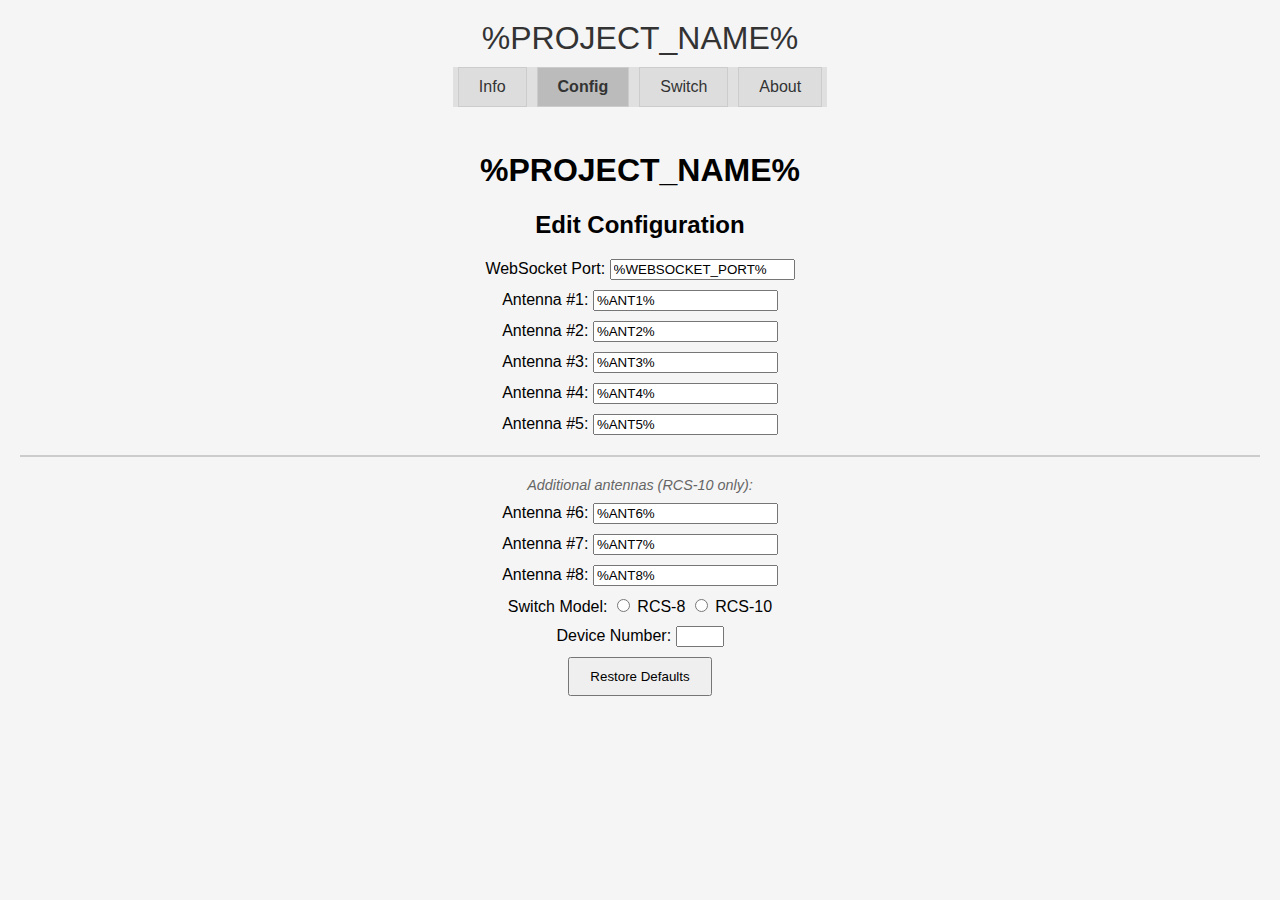
<file: ShackMate-AntennaSwitch/data/config.html>
<!DOCTYPE html>
<html>
<head>
  <meta charset="UTF-8">
  <title>%PROJECT_NAME% - Config</title>
  <style>
    body {
      font-family: Arial, sans-serif;
      margin: 20px;
      text-align: center;
      background-color: #f5f5f5;
    }
    .header {
      font-size: 2em;
      margin-bottom: 10px;
      color: #333;
    }
    .tabs {
      overflow: hidden;
      background-color: #e0e0e0;
      display: inline-block;
      margin-bottom: 20px;
    }
    .tabs a {
      float: left;
      border: 1px solid #ccc;
      background-color: #ddd;
      padding: 10px 20px;
      text-decoration: none;
      color: #333;
      margin: 0 5px;
    }
    .tabs a:hover {
      background-color: #ccc;
    }
    .tabs a.active {
      background-color: #bbb;
      font-weight: bold;
    }
    p {
      margin: 10px 0;
    }
    /* CSS for antenna visibility based on RCS type */
    .antenna-rcs10-only {
      display: block;
      transition: opacity 0.3s ease-in-out;
      opacity: 1;
    }
    .antenna-rcs10-only.hidden {
      display: none;
      opacity: 0;
    }
  </style>
</head>
<body>
  <div class="header">%PROJECT_NAME%</div>
  <div class="tabs">
    <a href="/" class="tab">Info</a>
    <a href="/config" class="tab active">Config</a>
    <a href="/switch" class="tab">Switch</a>
    <a href="/about" class="tab">About</a>
  </div>

  <h1>%PROJECT_NAME%</h1>
  <h2>Edit Configuration</h2>
  <p>
    <label>WebSocket Port:
      <input type="text" id="tcpPort" value="%WEBSOCKET_PORT%">
    </label>
  </p>

  <!-- Inputs displayed without a container box -->

  <p>
    <label>Antenna #1:
      <input type="text" class="antenna-input" id="ant1" value="%ANT1%">
    </label>
  </p>
  <p>
    <label>Antenna #2:
      <input type="text" class="antenna-input" id="ant2" value="%ANT2%">
    </label>
  </p>
  <p>
    <label>Antenna #3:
      <input type="text" class="antenna-input" id="ant3" value="%ANT3%">
    </label>
  </p>
  <p>
    <label>Antenna #4:
      <input type="text" class="antenna-input" id="ant4" value="%ANT4%">
    </label>
  </p>
  <p>
    <label>Antenna #5:
      <input type="text" class="antenna-input" id="ant5" value="%ANT5%">
    </label>
  </p>
  
  <!-- RCS-10 Only Antennas -->
  <div class="antenna-rcs10-only">
    <hr style="margin: 20px 0; border: 1px solid #ccc;">
    <p style="font-size: 0.9em; color: #666; margin: 10px 0;">
      <em>Additional antennas (RCS-10 only):</em>
    </p>
  </div>
  
  <p class="antenna-rcs10-only">
    <label>Antenna #6:
      <input type="text" class="antenna-input" id="ant6" value="%ANT6%">
    </label>
  </p>
  <p class="antenna-rcs10-only">
    <label>Antenna #7:
      <input type="text" class="antenna-input" id="ant7" value="%ANT7%">
    </label>
  </p>
  <p class="antenna-rcs10-only">
    <label>Antenna #8:
      <input type="text" class="antenna-input" id="ant8" value="%ANT8%">
    </label>
  </p>
  <p>
    <label>Switch Model:</label>
    <label>
      <input type="radio" name="rcs_type" value="0" id="modelRCS8" %MODEL8_CHECKED%>
      RCS-8
    </label>
    <label>
      <input type="radio" name="rcs_type" value="1" id="modelRCS10" %MODEL10_CHECKED%>
      RCS-10
    </label>
  </p>
  <p>
    <label>Device Number:
      <input type="number" id="deviceNumber" min="1" max="4" value="%DEVICE_NUMBER%">
    </label>
  </p>
  <p>
    <button id="restoreDefaults" style="padding: 10px 20px;">Restore Defaults</button>
  </p>

  <script>
    // Function to update antenna input visibility based on RCS type
    function updateAntennaVisibility() {
      const rcs8Selected = document.getElementById('modelRCS8').checked;
      const rcs10OnlyElements = document.querySelectorAll('.antenna-rcs10-only');
      
      console.log('Updating antenna visibility. RCS-8 selected:', rcs8Selected);
      
      rcs10OnlyElements.forEach(function(element) {
        if (rcs8Selected) {
          // Hide antennas 6-8 for RCS-8
          element.classList.add('hidden');
          console.log('Hiding antenna element:', element);
        } else {
          // Show all antennas for RCS-10
          element.classList.remove('hidden');
          console.log('Showing antenna element:', element);
        }
      });
    }

    // Initialize visibility on page load
    document.addEventListener('DOMContentLoaded', function() {
      console.log('DOM loaded, initializing antenna visibility');
      updateAntennaVisibility();
    });

    // Auto-save function: sends a POST request to /saveConfig with the updated parameter.
    function autoSave(paramName, paramValue) {
      var xhr = new XMLHttpRequest();
      xhr.open("POST", "/saveConfig", true);
      xhr.setRequestHeader("Content-Type", "application/x-www-form-urlencoded");
      xhr.onreadystatechange = function() {
        if (xhr.readyState === XMLHttpRequest.DONE && xhr.status === 200) {
          console.log("Auto-saved " + paramName + ": " + paramValue);
        }
      };
      xhr.send(encodeURIComponent(paramName) + "=" + encodeURIComponent(paramValue) + "&action=autosave");
    }

    // Attach onchange events for antenna name inputs.
    document.querySelectorAll('.antenna-input').forEach(function(input) {
      input.addEventListener('change', function() {
        autoSave(this.id, this.value);
      });
    });

    // Attach onchange event for WebSocket Port input.
    document.getElementById('tcpPort').addEventListener('change', function() {
      autoSave("tcp_port", this.value);
    });

    // Handle radio button change for Switch Model selection (rcs_type)
    document.getElementById('modelRCS8').addEventListener('change', function() {
      if (this.checked) {
        autoSave("rcs_type", 0);
        updateAntennaVisibility(); // Update visibility when RCS-8 is selected
      }
    });
    document.getElementById('modelRCS10').addEventListener('change', function() {
      if (this.checked) {
        autoSave("rcs_type", 1);
        updateAntennaVisibility(); // Update visibility when RCS-10 is selected
      }
    });

    // Handle device number input change
    document.getElementById('deviceNumber').addEventListener('change', function() {
      autoSave("deviceNumber", this.value);
    });

    // Restore Defaults: resets antenna names and erases stored WiFi credentials, then reboots.
    document.getElementById('restoreDefaults').addEventListener('click', function() {
      if (confirm("Are you sure you want to restore defaults and erase stored WiFi credentials? The device will reboot.")) {
        var xhr = new XMLHttpRequest();
        xhr.open("POST", "/saveConfig", true);
        xhr.setRequestHeader("Content-Type", "application/x-www-form-urlencoded");
        xhr.onreadystatechange = function() {
          if (xhr.readyState === XMLHttpRequest.DONE && xhr.status === 200) {
            // Reset the input fields to default names.
            for (var i = 1; i <= 8; i++) {
              document.getElementById("ant" + i).value = "Antenna #" + i;
            }
            // Update visibility after restoring defaults
            updateAntennaVisibility();
            // Trigger a reboot by reloading the page after a short delay.
            setTimeout(function() {
              location.reload();
            }, 1000);
          }
        };
        xhr.send("action=restoreDefaults");
      }
    });

  </script>
</body>
</html>
</file>
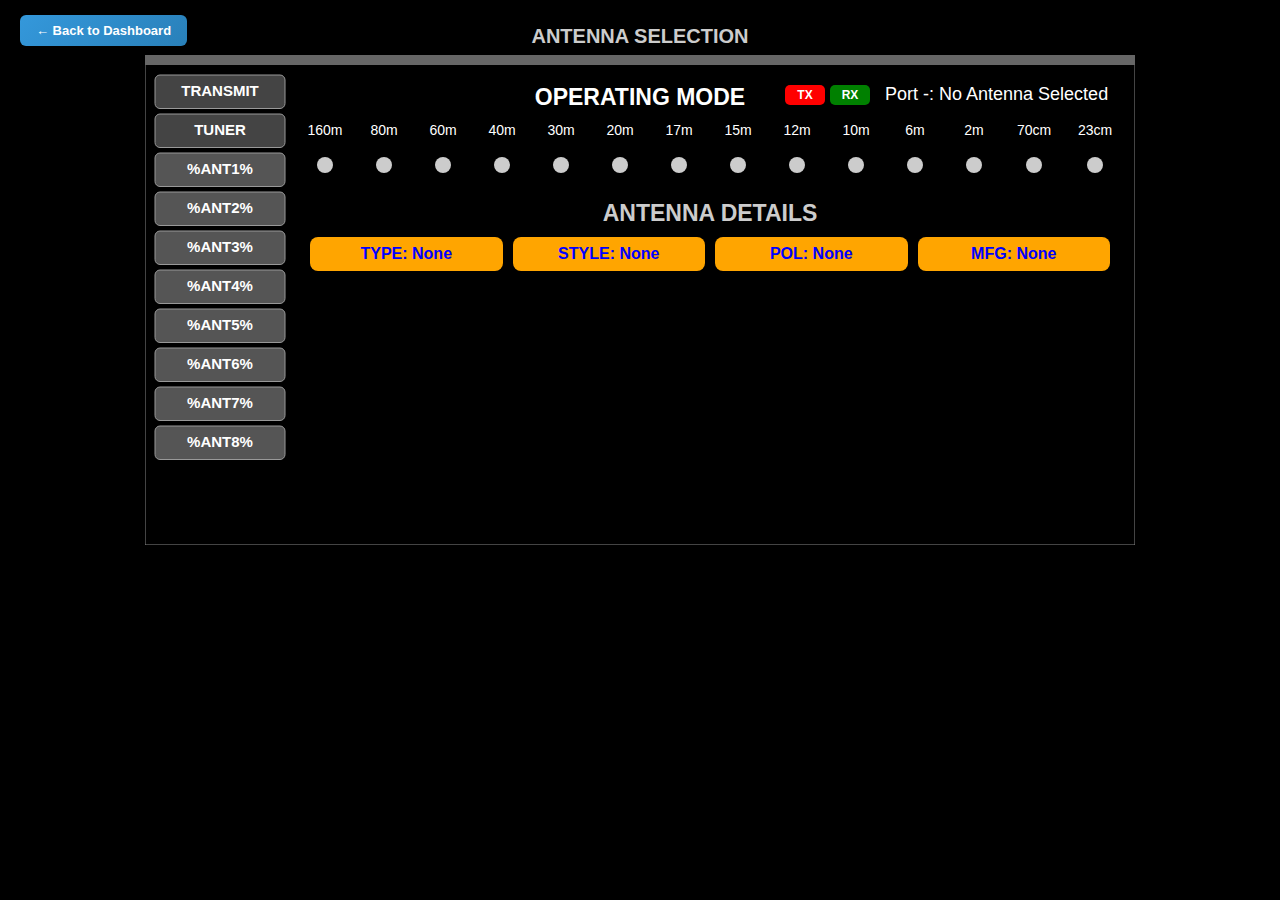
<file: ShackMate-AntennaSwitch/data/switch.html>
<!DOCTYPE html>
<html lang="en">
<head>
  <meta charset="UTF-8">
  <title>Switch - %PROJECT_NAME%</title>
  <link rel="stylesheet" href="antenna.css">
  <style>
    .back-button {
      position: absolute;
      top: 15px;
      left: 20px;
      padding: 8px 16px;
      background: linear-gradient(135deg, #3498db, #2980b9);
      color: white;
      text-decoration: none;
      border-radius: 6px;
      font-size: 13px;
      font-weight: bold;
      box-shadow: 0 2px 6px rgba(0,0,0,0.15);
      transition: all 0.3s ease;
      z-index: 1000;
    }
    .back-button:hover {
      background: linear-gradient(135deg, #2980b9, #1abc9c);
      transform: translateY(-1px);
      box-shadow: 0 4px 10px rgba(0,0,0,0.25);
    }

  </style>
</head>
<body>
  <a href="/" class="back-button">← Back to Dashboard</a>
  <input type="hidden" id="rcsTypeValue" value="%RCS_TYPE%">

  <div class="content-container">
    <!-- Main SVG container -->
    <svg width="990" height="525" viewBox="0 0 990 525" xmlns="http://www.w3.org/2000/svg" style="display: inline-block; vertical-align: top;">
      <!-- Outer border -->
      <rect x="0" y="0" width="990" height="525" fill="none" pointer-events="none" stroke="#888" stroke-width="1" />
      <!-- Top black bar -->
      <rect x="0" y="0" width="990" height="35" fill="black" />
      <!-- Banner Text changed to ANTENNA SELECTION -->
      <text x="50%" y="23" font-family="sans-serif" font-size="20" fill="#ccc" font-weight="bold" text-anchor="middle">
        ANTENNA SELECTION
      </text>
      <!-- Narrow gray bar -->
      <rect x="0" y="35" width="990" height="10" fill="#666" />
      
      <!-- OPERATING MODE Section with LED indicators -->
      <g id="operating-mode" transform="translate(0,45)">
        <text x="495" y="40" font-family="sans-serif" font-size="23" font-weight="bold" fill="#fff" text-anchor="middle">
          OPERATING MODE
        </text>
        <!-- 14 LED indicators remain unchanged -->
        <text x="180" y="70" text-anchor="middle" font-family="sans-serif" font-size="14" fill="#fff">160m</text>
        <circle class="led off" data-index="0" cx="180" cy="100" r="8" />
        <text x="239" y="70" text-anchor="middle" font-family="sans-serif" font-size="14" fill="#fff">80m</text>
        <circle class="led off" data-index="1" cx="239" cy="100" r="8" />
        <text x="298" y="70" text-anchor="middle" font-family="sans-serif" font-size="14" fill="#fff">60m</text>
        <circle class="led off" data-index="2" cx="298" cy="100" r="8" />
        <text x="357" y="70" text-anchor="middle" font-family="sans-serif" font-size="14" fill="#fff">40m</text>
        <circle class="led off" data-index="3" cx="357" cy="100" r="8" />
        <text x="416" y="70" text-anchor="middle" font-family="sans-serif" font-size="14" fill="#fff">30m</text>
        <circle class="led off" data-index="4" cx="416" cy="100" r="8" />
        <text x="475" y="70" text-anchor="middle" font-family="sans-serif" font-size="14" fill="#fff">20m</text>
        <circle class="led off" data-index="5" cx="475" cy="100" r="8" />
        <text x="534" y="70" text-anchor="middle" font-family="sans-serif" font-size="14" fill="#fff">17m</text>
        <circle class="led off" data-index="6" cx="534" cy="100" r="8" />
        <text x="593" y="70" text-anchor="middle" font-family="sans-serif" font-size="14" fill="#fff">15m</text>
        <circle class="led off" data-index="7" cx="593" cy="100" r="8" />
        <text x="652" y="70" text-anchor="middle" font-family="sans-serif" font-size="14" fill="#fff">12m</text>
        <circle class="led off" data-index="8" cx="652" cy="100" r="8" />
        <text x="711" y="70" text-anchor="middle" font-family="sans-serif" font-size="14" fill="#fff">10m</text>
        <circle class="led off" data-index="9" cx="711" cy="100" r="8" />
        <text x="770" y="70" text-anchor="middle" font-family="sans-serif" font-size="14" fill="#fff">6m</text>
        <circle class="led off" data-index="10" cx="770" cy="100" r="8" />
        <text x="829" y="70" text-anchor="middle" font-family="sans-serif" font-size="14" fill="#fff">2m</text>
        <circle class="led off" data-index="11" cx="829" cy="100" r="8" />
        <text x="889" y="70" text-anchor="middle" font-family="sans-serif" font-size="14" fill="#fff">70cm</text>
        <circle class="led off" data-index="12" cx="889" cy="100" r="8" />
        <text x="950" y="70" text-anchor="middle" font-family="sans-serif" font-size="14" fill="#fff">23cm</text>
        <circle class="led off" data-index="13" cx="950" cy="100" r="8" />
      </g>
      
      <!-- Left-side antenna button group (8 buttons) -->
      <g id="button-group" transform="translate(10,55)">
        <g id="btnTransmit" class="function-button" data-index="-1" transform="translate(0,0)">
          <rect width="130" height="33.5" rx="5" />
          <text x="65" y="16.75" dominant-baseline="middle" font-family="sans-serif" font-size="15" font-weight="bold" text-anchor="middle">
            TRANSMIT
          </text>
        </g>
        <g id="btnTuner" class="function-button" data-index="-1" transform="translate(0,39)">
          <rect width="130" height="33.5" rx="5" />
          <text id="tunerText" x="65" y="16.75" dominant-baseline="middle" font-family="sans-serif" font-size="15" font-weight="bold" text-anchor="middle">
            TUNER
          </text>
        </g>
        <!-- 8 Antenna Buttons using placeholders -->
        <g id="ant1" class="antenna-button" data-index="0" transform="translate(0,78)">
          <rect width="130" height="33.5" rx="5" />
          <text x="65" y="16.75" dominant-baseline="middle" font-family="sans-serif" font-size="15" font-weight="bold" text-anchor="middle">
            %ANT1%
          </text>
        </g>
        <g id="ant2" class="antenna-button" data-index="1" transform="translate(0,117)">
          <rect width="130" height="33.5" rx="5" />
          <text x="65" y="16.75" dominant-baseline="middle" font-family="sans-serif" font-size="15" font-weight="bold" text-anchor="middle">
            %ANT2%
          </text>
        </g>
        <g id="ant3" class="antenna-button" data-index="2" transform="translate(0,156)">
          <rect width="130" height="33.5" rx="5" />
          <text x="65" y="16.75" dominant-baseline="middle" font-family="sans-serif" font-size="15" font-weight="bold" text-anchor="middle">
            %ANT3%
          </text>
        </g>
        <g id="ant4" class="antenna-button" data-index="3" transform="translate(0,195)">
          <rect width="130" height="33.5" rx="5" />
          <text x="65" y="16.75" dominant-baseline="middle" font-family="sans-serif" font-size="15" font-weight="bold" text-anchor="middle">
            %ANT4%
          </text>
        </g>
        <g id="ant5" class="antenna-button" data-index="4" transform="translate(0,234)">
          <rect width="130" height="33.5" rx="5" />
          <text x="65" y="16.75" dominant-baseline="middle" font-family="sans-serif" font-size="15" font-weight="bold" text-anchor="middle">
            %ANT5%
          </text>
        </g>
        <g id="ant6" class="antenna-button" data-index="5" transform="translate(0,273)">
          <rect width="130" height="33.5" rx="5" />
          <text x="65" y="16.75" dominant-baseline="middle" font-family="sans-serif" font-size="15" font-weight="bold" text-anchor="middle">
            %ANT6%
          </text>
        </g>
        <g id="ant7" class="antenna-button" data-index="6" transform="translate(0,312)">
          <rect width="130" height="33.5" rx="5" />
          <text x="65" y="16.75" dominant-baseline="middle" font-family="sans-serif" font-size="15" font-weight="bold" text-anchor="middle">
            %ANT7%
          </text>
        </g>
        <g id="ant8" class="antenna-button" data-index="7" transform="translate(0,351)">
          <rect width="130" height="33.5" rx="5" />
          <text x="65" y="16.75" dominant-baseline="middle" font-family="sans-serif" font-size="15" font-weight="bold" text-anchor="middle">
            %ANT8%
          </text>
        </g>
      </g>
      
      <!-- TX/RX indicators + selected antenna name -->
      <g id="indicators" transform="translate(640,65)">
        <g id="txIndicator">
          <rect x="0" y="0" width="40" height="20" rx="5" fill="red" />
          <text id="txIndicatorText" x="20" y="14" font-family="sans-serif" font-size="12" fill="#fff" text-anchor="middle" font-weight="bold">
            TX
          </text>
        </g>
        <g id="rxIndicator" transform="translate(45,0)">
          <rect x="0" y="0" width="40" height="20" rx="5" fill="green" />
          <text id="rxIndicatorText" x="20" y="14" font-family="sans-serif" font-size="12" fill="#fff" text-anchor="middle" font-weight="bold">
            RX
          </text>
        </g>
        <text id="selectedAntennaName" x="100" y="15" font-family="sans-serif" font-size="18" fill="#fff">
          Port -: No Antenna Selected
        </text>
      </g>
    </svg>

    <!-- Option Buttons placed under the LED area -->
    <div id="antenna-details">
      <h2>ANTENNA DETAILS</h2>
      <div class="buttons-container">
        <button id="antennaTypeButton">TYPE: None</button>
        <button id="antennaStyleButton">STYLE: None</button>
        <button id="antennaPolButton">POL: None</button>
        <button id="antennaMfgButton">MFG: None</button>
      </div>
      <div id="typeDropdown" class="dropdown-menu"></div>
      <div id="styleDropdown" class="dropdown-menu"></div>
      <div id="polDropdown" class="dropdown-menu"></div>
      <div id="mfgDropdown" class="dropdown-menu"></div>
    </div>
  </div>
  
  <!-- Reference to updated JS file -->
  <script src="antenna.js"></script>
</body>
</html>
</file>
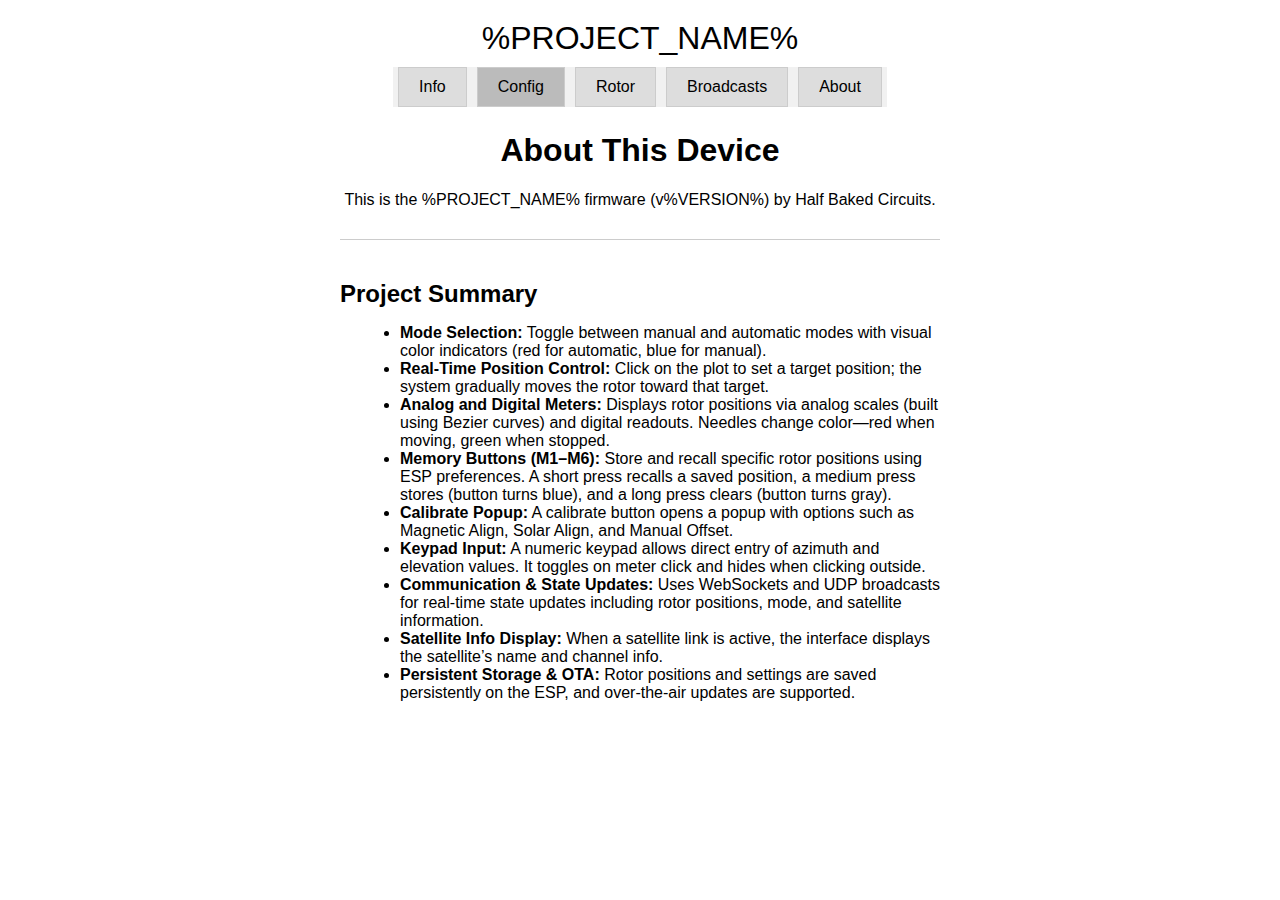
<file: ShackMate-Rotor/data/about.html>
<!DOCTYPE html>
<html>
  <head>
    <meta charset="UTF-8">
    <title>%PROJECT_NAME%</title>
    <style>
      body { font-family: Arial, sans-serif; margin: 20px; text-align: center; }
      .header { font-size: 2em; margin-bottom: 10px; }
      .tabs {
        overflow: hidden;
        background-color: #f1f1f1;
        display: inline-block;
      }
      .tabs a {
        float: left;
        border: 1px solid #ccc;
        background-color: #ddd;
        padding: 10px 20px;
        text-decoration: none;
        color: black;
        margin: 0 5px;
      }
      .tabs a:hover { background-color: #ccc; }
      .tabs a.active { background-color: #bbb; }
      /* New styles for the summary section */
      .summary {
        text-align: left;
        max-width: 600px;
        margin: 30px auto 0;
        border-top: 1px solid #ccc;
        padding-top: 20px;
      }
      .summary h2 { font-size: 1.5em; margin-bottom: 10px; }
      .summary ul { list-style: disc; margin-left: 20px; text-align: left; }
    </style>
  </head>
  <body>
    <div class="header">%PROJECT_NAME%</div>
    <div class="tabs">
      <a href="/">Info</a>
      <a href="/config" class="active">Config</a>
      <a href="/rotor">Rotor</a>
      <a href="/broadcasts">Broadcasts</a>
      <a href="/about">About</a>
    </div>
    <h1>About This Device</h1>
    <p>This is the %PROJECT_NAME% firmware (v%VERSION%) by Half Baked Circuits.</p>
    
    <!-- New Project Summary Section -->
    <div class="summary">
      <h2>Project Summary</h2>
      <ul>
        <li><strong>Mode Selection:</strong> Toggle between manual and automatic modes with visual color indicators (red for automatic, blue for manual).</li>
        <li><strong>Real-Time Position Control:</strong> Click on the plot to set a target position; the system gradually moves the rotor toward that target.</li>
        <li><strong>Analog and Digital Meters:</strong> Displays rotor positions via analog scales (built using Bezier curves) and digital readouts. Needles change color—red when moving, green when stopped.</li>
        <li><strong>Memory Buttons (M1–M6):</strong> Store and recall specific rotor positions using ESP preferences. A short press recalls a saved position, a medium press stores (button turns blue), and a long press clears (button turns gray).</li>
        <li><strong>Calibrate Popup:</strong> A calibrate button opens a popup with options such as Magnetic Align, Solar Align, and Manual Offset.</li>
        <li><strong>Keypad Input:</strong> A numeric keypad allows direct entry of azimuth and elevation values. It toggles on meter click and hides when clicking outside.</li>
        <li><strong>Communication &amp; State Updates:</strong> Uses WebSockets and UDP broadcasts for real-time state updates including rotor positions, mode, and satellite information.</li>
        <li><strong>Satellite Info Display:</strong> When a satellite link is active, the interface displays the satellite’s name and channel info.</li>
        <li><strong>Persistent Storage &amp; OTA:</strong> Rotor positions and settings are saved persistently on the ESP, and over-the-air updates are supported.</li>
      </ul>
    </div>
  </body>
</html>
</file>
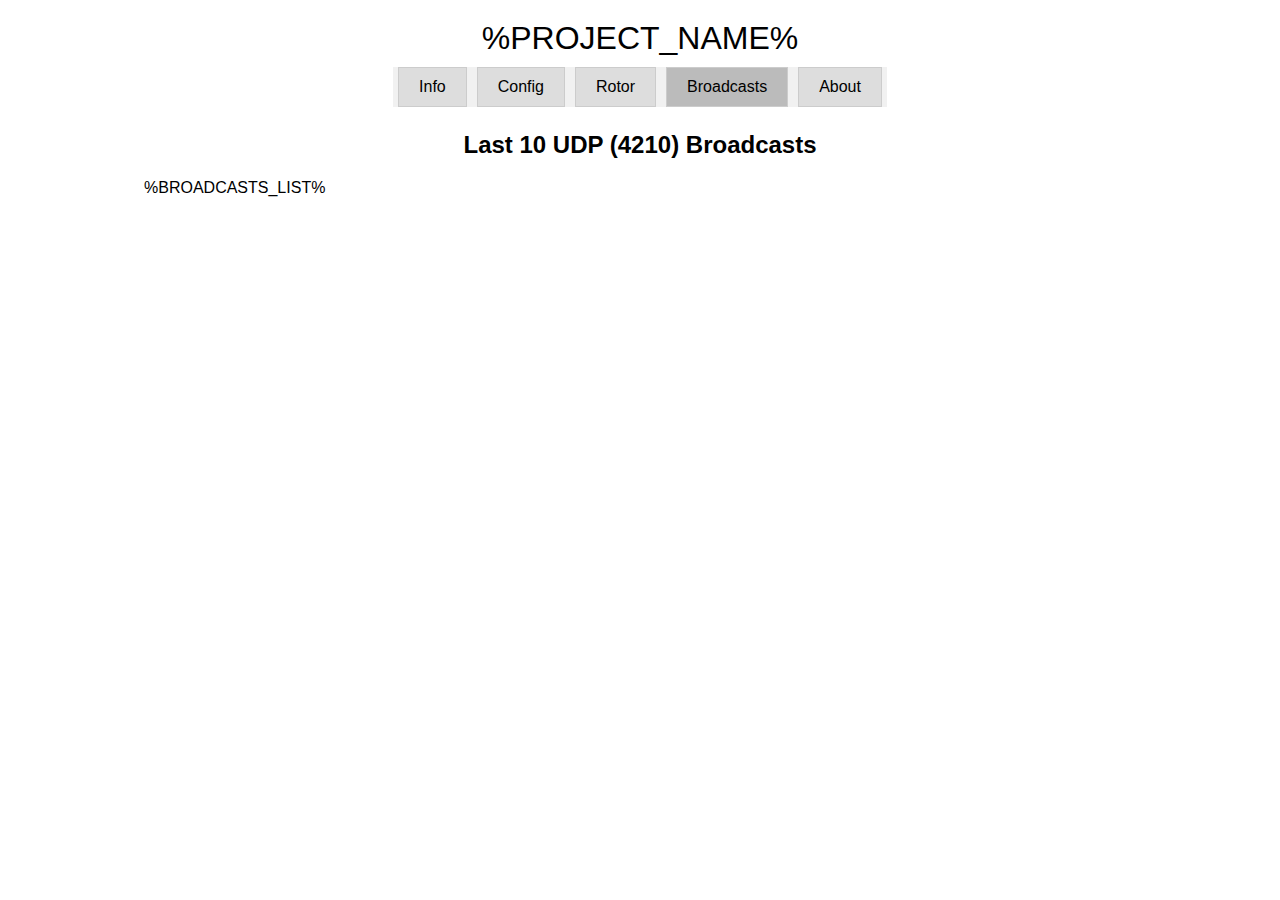
<file: ShackMate-Rotor/data/broadcasts.html>
<!DOCTYPE html>
<html>
  <head>
    <meta charset="UTF-8">
    <title>UDP Broadcasts - %PROJECT_NAME%</title>
    <style>
      body {
        font-family: Arial, sans-serif;
        margin: 20px;
        text-align: center;
      }
      .header {
        font-size: 2em;
        margin-bottom: 10px;
      }
      .tabs {
        overflow: hidden;
        background-color: #f1f1f1;
        display: inline-block;
      }
      .tabs a {
        float: left;
        border: 1px solid #ccc;
        background-color: #ddd;
        padding: 10px 20px;
        text-decoration: none;
        color: black;
        margin: 0 5px;
      }
      .tabs a:hover {
        background-color: #ccc;
      }
      .tabs a.active {
        background-color: #bbb;
      }
      ul {
        list-style-type: none;
        padding: 0;
        max-width: 80%;
        margin: 0 auto;
        text-align: left;
      }
      li {
        background: #f1f1f1;
        margin: 5px;
        padding: 10px;
        border: 1px solid #ccc;
        word-wrap: break-word;
      }
    </style>
  </head>
  <body>
    <div class="header">%PROJECT_NAME%</div>
    <div class="tabs">
      <a href="/">Info</a>
      <a href="/config">Config</a>
      <a href="/rotor">Rotor</a>
      <a href="/broadcasts" class="active">Broadcasts</a>
      <a href="/about">About</a>
    </div>

    <h2>Last 10 UDP (4210) Broadcasts</h2>
    <!-- The server will replace %BROADCASTS_LIST% with <li> entries -->
    <ul>
      %BROADCASTS_LIST%
    </ul>
  </body>
</html>
</file>
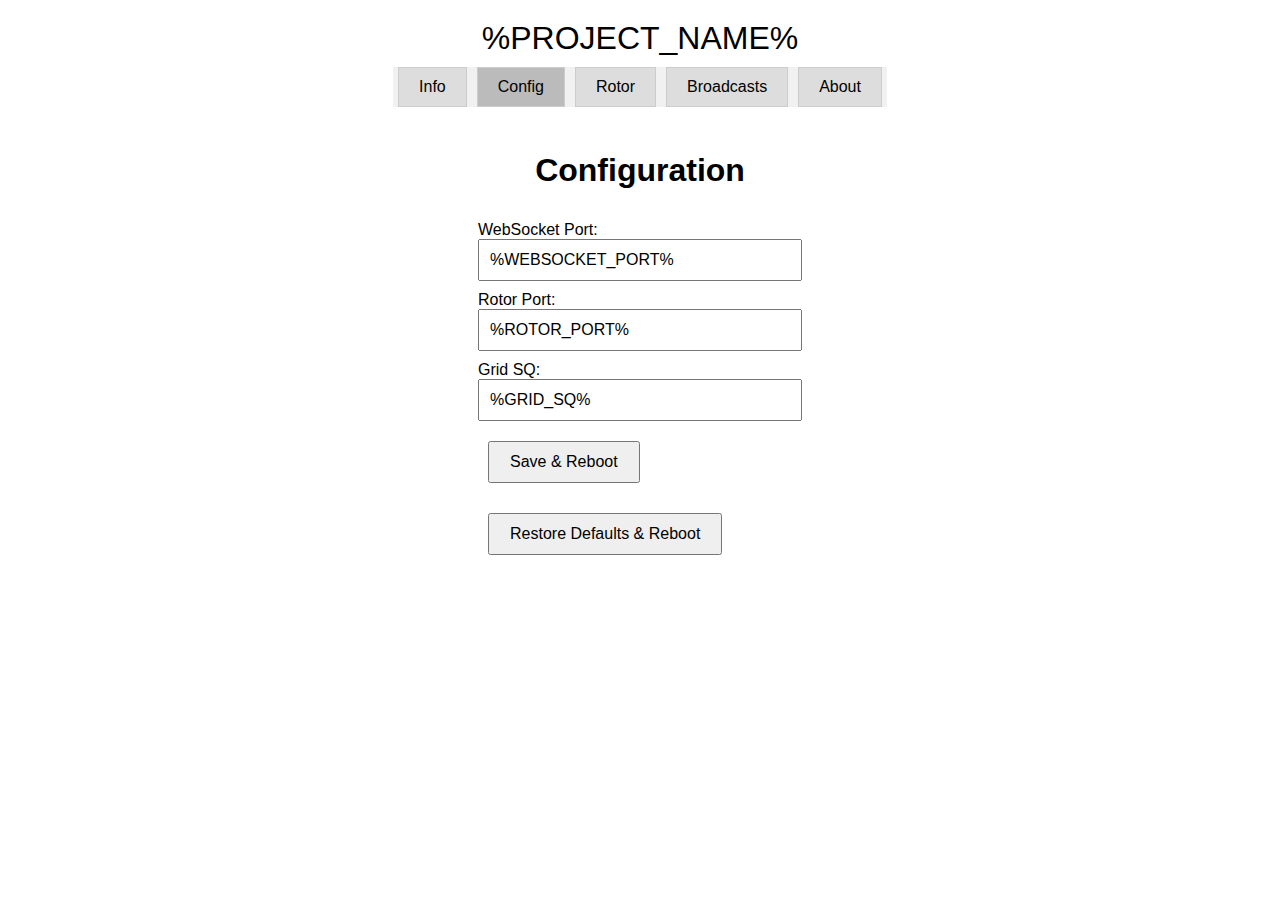
<file: ShackMate-Rotor/data/config.html>
<!DOCTYPE html>
<html>
  <head>
    <meta charset="UTF-8">
    <title>%PROJECT_NAME% - Configuration</title>
    <style>
      body { font-family: Arial, sans-serif; margin: 20px; text-align: center; }
      .header { font-size: 2em; margin-bottom: 10px; }
      .tabs {
        overflow: hidden;
        background-color: #f1f1f1;
        display: inline-block;
        margin-bottom: 20px;
      }
      .tabs a {
        float: left;
        border: 1px solid #ccc;
        background-color: #ddd;
        padding: 10px 20px;
        text-decoration: none;
        color: black;
        margin: 0 5px;
      }
      .tabs a:hover { background-color: #ccc; }
      .tabs a.active { background-color: #bbb; }
      .container { display: inline-block; text-align: left; }
      .container p { margin: 10px 0; }
      input[type=text] {
         width: 300px;
         padding: 10px;
         font-size: 16px;
      }
      input[type=submit] {
         padding: 10px 20px;
         font-size: 16px;
         margin: 10px;
      }
    </style>
  </head>
  <body>
    <div class="header">%PROJECT_NAME%</div>
    <div class="tabs">
      <a href="/">Info</a>
      <a href="/config" class="active">Config</a>
      <a href="/rotor">Rotor</a>
      <a href="/broadcasts">Broadcasts</a>
      <a href="/about">About</a>
    </div>
    <h1>Configuration</h1>
    <div class="container">
      <form action="/saveConfig" method="POST">
        <p>
          WebSocket Port:<br>
          <input type="text" name="tcpPort" value="%WEBSOCKET_PORT%" required>
        </p>
        <p>
          Rotor Port:<br>
          <input type="text" name="rotorPort" value="%ROTOR_PORT%" required>
        </p>
        <p>
          Grid SQ:<br>
          <input type="text" name="gridSQ" placeholder="ex. FM08TO" value="%GRID_SQ%">
        </p>
        <p>
          <input type="submit" value="Save & Reboot">
        </p>
      </form>
      <form action="/restoreConfig" method="POST">
        <input type="submit" value="Restore Defaults & Reboot">
      </form>
    </div>
  </body>
</html>
</file>
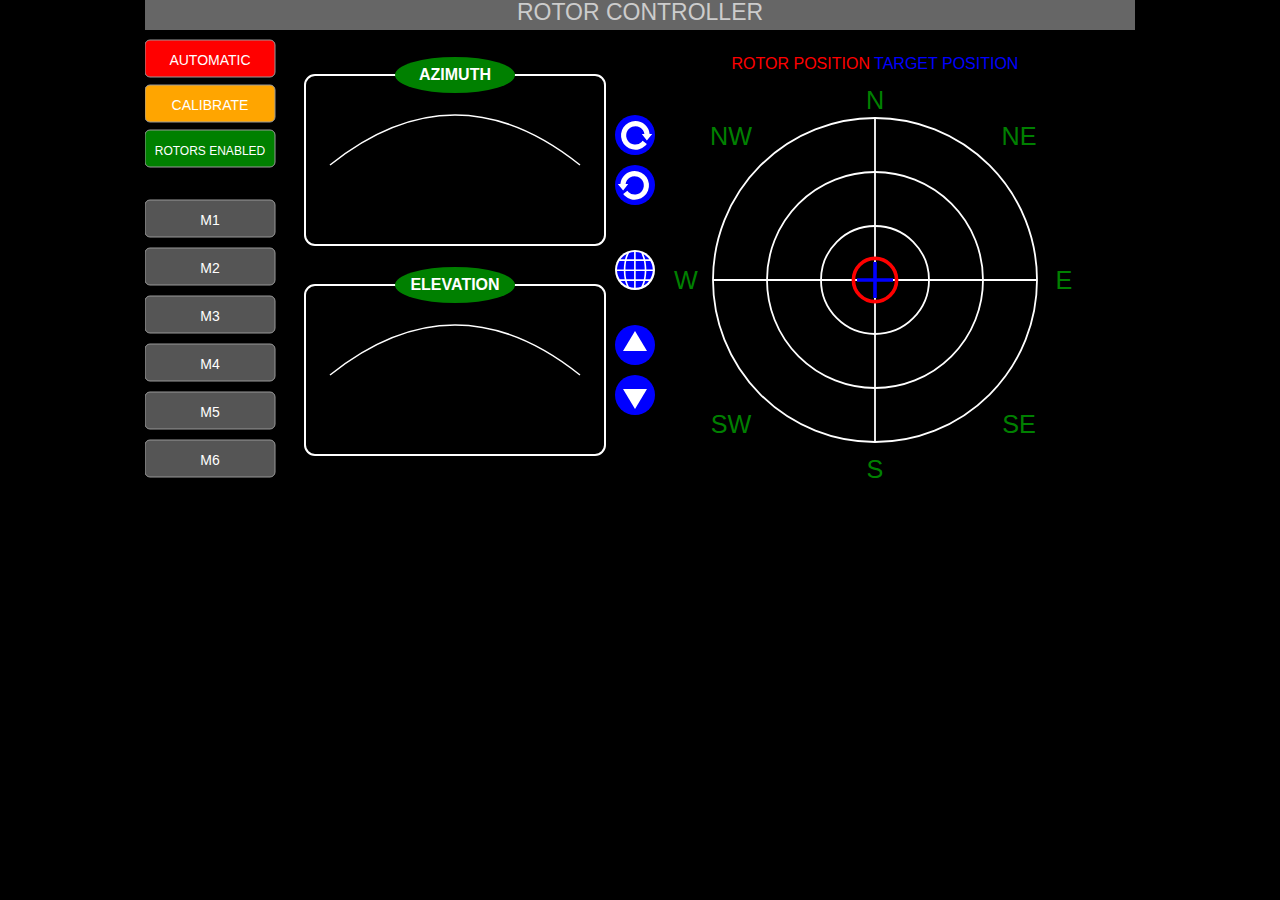
<file: ShackMate-Rotor/data/rotor.html>
<!DOCTYPE html>
<html>
<head>
  <meta charset="UTF-8">
  <title>Rotor Controller</title>
  <link rel="stylesheet" href="rotor.css">
  <!-- Define the WebSocket port using a placeholder that is replaced by the server -->
  <script>
    var WEBSOCKET_PORT = "%WEBSOCKET_PORT%";
    var gridSQ = "%GRID_SQ%";
  </script>
</head>
<body>

<svg id="mainSvg" width="990" height="525" viewBox="0 0 990 525" xmlns="http://www.w3.org/2000/svg">
  <!-- Full black background -->
  <rect x="0" y="0" width="990" height="525" fill="black" />

  <!-- Top bar -->
  <rect x="0" y="0" width="990" height="30" fill="#666" />

  <!-- Combined Satellite Indicator + "TRACKING" text -->
  <g id="satIndicatorGroup" style="display:none">
    <g transform="translate(20,5) scale(0.08)">
      <path fill="yellow"
            d="M201.359,137.3l-43.831-43.831l11.453-11.452c1.407-1.407,2.197-3.314,2.197-5.304
               c0-1.989-0.79-3.896-2.197-5.304l-36.835-36.834c-2.929-2.928-7.677-2.928-10.606,0l-11.452,11.452L66.253,2.196
               c-2.93-2.928-7.678-2.928-10.606,0L18.813,39.03c-2.929,2.93-2.929,7.678,0,10.607l43.831,43.831l-11.453,11.452
               c-1.407,1.407-2.197,3.314-2.197,5.304s0.79,3.896,2.197,5.304l36.837,36.836c1.464,1.464,3.384,2.196,5.303,2.196
               c1.919,0,3.839-0.732,5.303-2.196l11.453-11.453l43.83,43.83c1.465,1.464,3.384,2.196,5.303,2.196
               c1.919,0,3.839-0.732,5.303-2.196l36.835-36.834c1.407-1.407,2.197-3.314,2.197-5.304
               C203.556,140.614,202.766,138.707,201.359,137.3z" />
      <path fill="yellow"
            d="M72.344,188.555c-15.317,0.001-29.717-5.964-40.548-16.795C20.965,160.929,15,146.528,15,131.211
               c0-4.143-3.358-7.5-7.5-7.5c-4.143,0-7.5,3.358-7.5,7.5c0,19.324,7.526,37.491,21.189,51.155
               c13.663,13.664,31.829,21.189,51.152,21.189c0.001,0,0.002,0,0.004,0c4.142,0,7.499-3.358,7.499-7.5
               C79.845,191.912,76.486,188.555,72.344,188.555z" />
      <path fill="yellow"
            d="M69.346,174.133c4.142,0,7.5-3.357,7.5-7.5c0-4.143-3.358-7.5-7.5-7.5c-6.658,0-12.916-2.593-17.624-7.3
               c-4.707-4.707-7.299-10.965-7.299-17.622c0-4.142-3.357-7.5-7.5-7.5h0c-4.142,0-7.5,3.358-7.5,7.5
               c-0.001,10.663,4.152,20.688,11.693,28.229C48.656,169.981,58.682,174.133,69.346,174.133z" />
    </g>
    <text x="40" y="20" fill="yellow" font-size="14" font-weight="bold" font-family="sans-serif">
      TRACKING
    </text>
  </g>

  <!-- Right-side Satellite Info (move to top-right in the gray bar) -->
  <g id="satInfo" transform="translate(820,20)" style="display:none;">
    <text id="satInfoText" x="0" y="0" fill="yellow" font-size="16">
      Satellite: <tspan id="satNameText"></tspan>   Channel: <tspan id="satChannelText"></tspan>
    </text>
  </g>

  <!-- Header Text (centered) -->
  <text x="50%" y="20" fill="#ccc" font-size="23" text-anchor="middle">
    ROTOR CONTROLLER
  </text>

  <!-- Toggle Button (Manual/Automatic) -->
  <g id="toggle-button" transform="translate(0,40)" style="cursor:pointer">
    <rect id="toggle-button-rect" width="130" height="37" rx="5" stroke="#999" stroke-width="1"/>
    <text id="mode-toggle" x="65" y="25" fill="white" font-size="14" text-anchor="middle">
      AUTOMATIC
    </text>
  </g>

  <!-- Calibrate Button -->
  <g id="cal-button" transform="translate(0,85)" style="cursor:pointer">
    <rect width="130" height="37" rx="5" fill="orange" stroke="#999" stroke-width="1"/>
    <text x="65" y="25" fill="white" font-size="14" text-anchor="middle">
      CALIBRATE
    </text>
  </g>

  <!-- Rotors Toggle Button -->
  <g id="rotors-toggle-button" transform="translate(0,130)" style="cursor:pointer">
    <rect id="rotors-toggle-rect" width="130" height="37" rx="5" fill="green" stroke="#999" stroke-width="1"/>
    <text id="rotors-toggle-text" x="65" y="25" fill="white" font-size="12" text-anchor="middle">
      ROTORS ENABLED
    </text>
  </g>

  <!-- M1–M6 Buttons -->
  <g id="m-buttons" transform="translate(0,200)">
    <g class="m-button" data-btn="M1" transform="translate(0,0)">
      <rect id="M1_rect" width="130" height="37" rx="5" fill="#555" stroke="#999" stroke-width="1"/>
      <text x="65" y="25" fill="white" font-size="14" text-anchor="middle">M1</text>
    </g>
    <g class="m-button" data-btn="M2" transform="translate(0,48)">
      <rect id="M2_rect" width="130" height="37" rx="5" fill="#555" stroke="#999" stroke-width="1"/>
      <text x="65" y="25" fill="white" font-size="14" text-anchor="middle">M2</text>
    </g>
    <g class="m-button" data-btn="M3" transform="translate(0,96)">
      <rect id="M3_rect" width="130" height="37" rx="5" fill="#555" stroke="#999" stroke-width="1"/>
      <text x="65" y="25" fill="white" font-size="14" text-anchor="middle">M3</text>
    </g>
    <g class="m-button" data-btn="M4" transform="translate(0,144)">
      <rect id="M4_rect" width="130" height="37" rx="5" fill="#555" stroke="#999" stroke-width="1"/>
      <text x="65" y="25" fill="white" font-size="14" text-anchor="middle">M4</text>
    </g>
    <g class="m-button" data-btn="M5" transform="translate(0,192)">
      <rect id="M5_rect" width="130" height="37" rx="5" fill="#555" stroke="#999" stroke-width="1"/>
      <text x="65" y="25" fill="white" font-size="14" text-anchor="middle">M5</text>
    </g>
    <g class="m-button" data-btn="M6" transform="translate(0,240)">
      <rect id="M6_rect" width="130" height="37" rx="5" fill="#555" stroke="#999" stroke-width="1"/>
      <text x="65" y="25" fill="white" font-size="14" text-anchor="middle">M6</text>
    </g>
  </g>

  <!-- ANALOG AZ METER -->
  <g id="analogAZGroup" transform="translate(160,75)">
    <rect x="0" y="0" width="300" height="170" rx="10" fill="black" stroke="white" stroke-width="2"/>
    <!-- AZ Scale -->
    <g transform="translate(0,-60) scale(0.50)">
      <path d="M 50,300 Q 300,100 550,300" fill="none" stroke="white" stroke-width="3"/>
      <g id="azTicks"></g>
      <g id="azLabels"></g>
      <g id="azPointer"></g>
    </g>
    <!-- AZ Meter Ellipse -->
    <g transform="translate(150,0)">
      <ellipse id="azMeterEllipse" cx="0" cy="0" rx="60" ry="18" fill="green"/>
      <text x="0" y="5" text-anchor="middle" font-size="16" fill="white" font-weight="bold">
        AZIMUTH
      </text>
    </g>
    <!-- Blue target AZ display (lower right inside meter) -->
    <text id="targetAZDisplayAnalog" x="270" y="160" text-anchor="end" font-size="18" fill="blue" font-weight="bold"/>
  </g>

  <!-- DIGITAL AZ METER (hidden) -->
  <g id="digitalAZGroup" transform="translate(160,75)" style="display:none">
    <rect x="0" y="0" width="300" height="170" rx="10" fill="black" stroke="white" stroke-width="2"/>
    <g transform="translate(150,0)">
      <ellipse id="azMeterEllipseDigital" cx="0" cy="0" rx="60" ry="18" fill="green"/>
      <text x="0" y="5" text-anchor="middle" font-size="16" fill="white" font-weight="bold">
        AZIMUTH
      </text>
    </g>
    <text id="rotorAZBigDigital" x="150" y="105" text-anchor="middle"
          font-family="Digital7, 'DS-Digital', monospace"
          font-size="48" fill="white">
      000
    </text>
    <text id="targetAZDisplayDigital" x="270" y="160" text-anchor="end"
          font-size="18" fill="blue" font-weight="bold"/>
  </g>

  <!-- AZ Buttons -->
  <g id="azButtons" transform="translate(490,135)">
    <g id="btnLeftCircle" style="cursor:pointer">
      <circle cx="0" cy="0" r="20" fill="blue"/>
      <path transform="translate(-14,-14) scale(1.3)" 
            d="M11.036 0a11.034 11.034 0 1 0 7.578 19.053 
               10.79 10.79 0 0 0 1.213-1.347l-3.188-2.418a6.668 6.668 0 0 1-.77.854 
               7.036 7.036 0 1 1 2.124-6.109H16l3.9 4.908 4.1-4.908h-1.979
               A11.046 11.046 0 0 0 11.036 0z" 
            fill="white"/>
    </g>
    <g id="btnRightCircle" transform="translate(0,50)" style="cursor:pointer">
      <circle cx="0" cy="0" r="20" fill="blue"/>
      <path transform="translate(14,-14) scale(-1.3,1.3)" 
            d="M11.036 0a11.034 11.034 0 1 0 7.578 19.053 
               10.79 10.79 0 0 0 1.213-1.347l-3.188-2.418a6.668 6.668 0 0 1-.77.854 
               7.036 7.036 0 1 1 2.124-6.109H16l3.9 4.908 4.1-4.908h-1.979
               A11.046 11.046 0 0 0 11.036 0z" 
            fill="white"/>
    </g>
  </g>

  <!-- GRID SQ Icon Button -->
  <g id="gridSqButton" transform="translate(490,270)" style="cursor:pointer">
    <circle cx="0" cy="0" r="20" fill="white" />
    <g transform="translate(-18,-18) scale(0.80)">
      <path fill="blue"
            d="M23.361,44.71c2.395-0.104,4.689-0.591,6.833-1.394c0.541-0.951,1.762-3.365,2.797-7.22h-9.629V44.71z
               M33.09,41.989c2.688-1.476,5.037-3.488,6.912-5.892h-4.918C34.447,38.602,33.72,40.552,33.09,41.989z
               M34.646,23.862H23.361v10.235h10.118C34.093,31.292,34.558,27.875,34.646,23.862z
               M36.662,21.861h8.061c-0.088-3.912-1.18-7.578-3.035-10.751h-6.094C36.193,14.104,36.621,17.692,36.662,21.861z
               M35.545,34.097h5.854c1.865-3.014,3.031-6.501,3.279-10.235h-8.029C36.564,27.835,36.134,31.257,35.545,34.097z
               M33.539,11.11H23.361v10.751h11.301C34.617,17.667,34.162,14.07,33.539,11.11z
               M30.181,1.4c-2.139-0.8-4.432-1.282-6.82-1.388V9.11h9.709C32.013,5.002,30.736,2.408,30.181,1.4z
               M40.375,9.11c-1.941-2.633-4.443-4.827-7.332-6.403c0.664,1.533,1.441,3.66,2.111,6.403H40.375z
               M12.111,9.11h9.25V0.012c-2.178,0.097-4.273,0.508-6.248,1.186C14.642,2.02,13.248,4.687,12.111,9.11z
               M11.703,34.097h9.658V23.862H10.535C10.623,27.875,11.088,31.292,11.703,34.097z
               M10.519,21.861h10.842V11.11h-9.719C11.019,14.069,10.564,17.667,10.519,21.861z
               M15.105,43.52c1.975,0.68,4.074,1.094,6.256,1.189v-8.612h-9.17C13.31,40.265,14.646,42.75,15.105,43.52z
               M12.269,2.401C9.134,3.994,6.419,6.299,4.347,9.11h5.68C10.74,6.186,11.58,3.949,12.269,2.401z
               M9.586,11.11H3.033C1.179,14.283,0.086,17.949,0,21.861h8.52C8.56,17.692,8.988,14.104,9.586,11.11z
               M8.533,23.862h-8.49c0.25,3.734,1.416,7.223,3.279,10.235h6.314C9.045,31.257,8.617,27.835,8.533,23.862z
               M4.718,36.097c2.012,2.578,4.574,4.704,7.51,6.202c-0.66-1.457-1.447-3.516-2.131-6.202H4.718z"/>
    </g>
  </g>

  <!-- ANALOG EL METER -->
  <g id="analogELGroup" transform="translate(160,285)">
    <rect x="0" y="0" width="300" height="170" rx="10" fill="black" stroke="white" stroke-width="2"/>
    <!-- EL Scale -->
    <g transform="translate(0,-60) scale(0.50)">
      <path d="M 50,300 Q 300,100 550,300" fill="none" stroke="white" stroke-width="3"/>
      <g id="elTicks"></g>
      <g id="elLabels"></g>
      <g id="elPointer"></g>
    </g>
    <!-- EL Meter Ellipse -->
    <g transform="translate(150,0)">
      <ellipse id="elMeterEllipse" cx="0" cy="0" rx="60" ry="18" fill="green"/>
      <text x="0" y="5" text-anchor="middle" font-size="16" fill="white" font-weight="bold">
        ELEVATION
      </text>
    </g>
    <!-- Blue target EL display (lower right inside meter) -->
    <text id="targetELDisplayAnalog" x="270" y="160" text-anchor="end" font-size="18" fill="blue" font-weight="bold"/>
  </g>

  <!-- DIGITAL EL METER (hidden) -->
  <g id="digitalELGroup" transform="translate(160,285)" style="display:none">
    <rect x="0" y="0" width="300" height="170" rx="10" fill="black" stroke="white" stroke-width="2"/>
    <g transform="translate(150,0)">
      <ellipse id="elMeterEllipseDigital" cx="0" cy="0" rx="60" ry="18" fill="green"/>
      <text x="0" y="5" text-anchor="middle" font-size="16" fill="white" font-weight="bold">
        ELEVATION
      </text>
    </g>
    <text id="rotorELBigDigital" x="150" y="105" text-anchor="middle"
          font-family="Digital7, 'DS-Digital', monospace"
          font-size="48" fill="white">
      000
    </text>
    <text id="targetELDisplayDigital" x="270" y="160" text-anchor="end"
          font-size="18" fill="blue" font-weight="bold"/>
  </g>

  <!-- EL Buttons -->
  <g id="elButtons" transform="translate(490,345)">
    <g id="btnUpArrow" style="cursor:pointer">
      <circle cx="0" cy="0" r="20" fill="blue"/>
      <path fill="white" d="M -12 6 L 12 6 L 0 -14 Z"/>
    </g>
    <g id="btnDownArrow" transform="translate(0,50)" style="cursor:pointer">
      <circle cx="0" cy="0" r="20" fill="blue"/>
      <path fill="white" d="M -12 -6 L 12 -6 L 0 14 Z"/>
    </g>
  </g>

  <!-- Oval Label above the Plot -->
  <g id="ovalLabel" transform="translate(540,40)">
    <ellipse cx="150" cy="25" rx="150" ry="25" fill="none" stroke="none"/>
    <text x="190" y="25" text-anchor="middle" dominant-baseline="middle" font-size="16">
      <tspan fill="red">ROTOR POSITION</tspan>
      <tspan>   </tspan>
      <tspan fill="blue">TARGET POSITION</tspan>
    </text>
  </g>

  <!-- Position Plot -->
  <g id="posPlot" transform="translate(550,100) scale(1.8)">
    <rect x="0" y="0" width="200" height="200" fill="transparent" pointer-events="all"/>
    <circle cx="100" cy="100" r="90" stroke="white" stroke-width="1" fill="none"/>
    <circle cx="100" cy="100" r="60" stroke="white" stroke-width="1" fill="none"/>
    <circle cx="100" cy="100" r="30" stroke="white" stroke-width="1" fill="none"/>
    <line x1="100" y1="10" x2="100" y2="190" stroke="white" stroke-width="1"/>
    <line x1="10" y1="100" x2="190" y2="100" stroke="white" stroke-width="1"/>
    <text x="100" y="5" fill="green" font-size="14" text-anchor="middle">N</text>
    <text x="180" y="25" fill="green" font-size="14" text-anchor="middle">NE</text>
    <text x="205" y="105" fill="green" font-size="14" text-anchor="middle">E</text>
    <text x="180" y="185" fill="green" font-size="14" text-anchor="middle">SE</text>
    <text x="100" y="210" fill="green" font-size="14" text-anchor="middle">S</text>
    <text x="20"  y="185" fill="green" font-size="14" text-anchor="middle">SW</text>
    <text x="-5"  y="105" fill="green" font-size="14" text-anchor="middle">W</text>
    <text x="20"  y="25"  fill="green" font-size="14" text-anchor="middle">NW</text>
    <!-- Target indicator (blue cross) -->
    <g id="targetIndicator" transform="translate(100,100)">
      <line x1="-10" y1="0" x2="10" y2="0" stroke="blue" stroke-width="2"/>
      <line x1="0" y1="-10" x2="0" y2="10" stroke="blue" stroke-width="2"/>
    </g>
    <!-- Rotor indicator (red ring) -->
    <circle id="rotorIndicator" cx="100" cy="100" r="12" fill="none" stroke="red" stroke-width="2"/>
  </g>

  <!-- Calibrate Popup (black bounding box) -->
  <g id="calibrate-popup" transform="translate(140,85)" style="display:none; cursor:pointer">
    <!-- The bounding box is now black instead of #444 -->
    <rect x="0" y="0" width="150" height="220" rx="5" fill="black" stroke="#999" stroke-width="1"/>
    <text x="75" y="25" fill="white" font-size="14" text-anchor="middle">OPTIONS</text>

    <!-- Each button is 130×37, fill orange, spaced inside the bounding box -->
    <g id="popup-magnetic">
      <rect x="10" y="50" width="130" height="37" rx="5" fill="orange" stroke="#999" stroke-width="1"/>
      <text x="75" y="74" fill="white" font-size="14" text-anchor="middle">MAGNETIC ALIGN</text>
    </g>
    <g id="popup-solar">
      <rect x="10" y="95" width="130" height="37" rx="5" fill="orange" stroke="#999" stroke-width="1"/>
      <text x="75" y="119" fill="white" font-size="14" text-anchor="middle">SOLAR ALIGN</text>
    </g>
    <g id="popup-manual">
      <rect x="10" y="140" width="130" height="37" rx="5" fill="orange" stroke="#999" stroke-width="1"/>
      <text x="75" y="164" fill="white" font-size="14" text-anchor="middle">MANUAL OFFSET</text>
    </g>
  </g>

<!-- GridSQ Info Display -->
<g id="gridInfoGroup" transform="translate(160,475)" pointer-events="none">
  <text id="gridInfo" x="150" y="0" text-anchor="middle"></text>
</g>
<!-- Magnetic Deviation Display -->
<g id="magDevGroup" transform="translate(160,495)" pointer-events="none">
  <text id="magDev" x="150" y="0" text-anchor="middle"></text>
</g>

  <!-- Numeric Keypad -->
  <g id="keypadGroup" transform="translate(480,75)" style="display:none">
    <rect x="0" y="0" width="360" height="160" rx="10" fill="black" stroke="white" stroke-width="2"/>
    <text id="keypadPrompt" x="20" y="25" fill="white" font-size="16" text-anchor="start"></text>
    <text id="keypadDisplay" x="340" y="25" fill="white" font-size="20" text-anchor="end"></text>
    <g transform="translate(15,40)">
      <g class="keypad-btn" data-value="1" transform="translate(0,0)">
        <rect width="50" height="50" rx="5" fill="blue"/>
        <text x="25" y="32" fill="white" font-size="20" text-anchor="middle">1</text>
      </g>
      <g class="keypad-btn" data-value="2" transform="translate(55,0)">
        <rect width="50" height="50" rx="5" fill="blue"/>
        <text x="25" y="32" fill="white" font-size="20" text-anchor="middle">2</text>
      </g>
      <g class="keypad-btn" data-value="3" transform="translate(110,0)">
        <rect width="50" height="50" rx="5" fill="blue"/>
        <text x="25" y="32" fill="white" font-size="20" text-anchor="middle">3</text>
      </g>
      <g class="keypad-btn" data-value="4" transform="translate(165,0)">
        <rect width="50" height="50" rx="5" fill="blue"/>
        <text x="25" y="32" fill="white" font-size="20" text-anchor="middle">4</text>
      </g>
      <g class="keypad-btn" data-value="5" transform="translate(220,0)">
        <rect width="50" height="50" rx="5" fill="blue"/>
        <text x="25" y="32" fill="white" font-size="20" text-anchor="middle">5</text>
      </g>
      <g class="keypad-btn" data-value="CLEAR" transform="translate(275,0)">
        <rect width="50" height="50" rx="5" fill="blue"/>
        <text x="25" y="32" fill="white" font-size="14" text-anchor="middle">CLEAR</text>
      </g>
    </g>
    <g transform="translate(15,100)">
      <g class="keypad-btn" data-value="6" transform="translate(0,0)">
        <rect width="50" height="50" rx="5" fill="blue"/>
        <text x="25" y="32" fill="white" font-size="20" text-anchor="middle">6</text>
      </g>
      <g class="keypad-btn" data-value="7" transform="translate(55,0)">
        <rect width="50" height="50" rx="5" fill="blue"/>
        <text x="25" y="32" fill="white" font-size="20" text-anchor="middle">7</text>
      </g>
      <g class="keypad-btn" data-value="8" transform="translate(110,0)">
        <rect width="50" height="50" rx="5" fill="blue"/>
        <text x="25" y="32" fill="white" font-size="20" text-anchor="middle">8</text>
      </g>
      <g class="keypad-btn" data-value="9" transform="translate(165,0)">
        <rect width="50" height="50" rx="5" fill="blue"/>
        <text x="25" y="32" fill="white" font-size="20" text-anchor="middle">9</text>
      </g>
      <g class="keypad-btn" data-value="0" transform="translate(220,0)">
        <rect width="50" height="50" rx="5" fill="blue"/>
        <text x="25" y="32" fill="white" font-size="20" text-anchor="middle">0</text>
      </g>
      <g class="keypad-btn" data-value="ENTER" transform="translate(275,0)">
        <rect width="50" height="50" rx="5" fill="blue"/>
        <text x="25" y="32" fill="white" font-size="14" text-anchor="middle">ENTER</text>
      </g>
    </g>
  </g>
</svg>

<script src="rotor.js"></script>
</body>
</html>
</file>
<file: ShackMate-AntennaSwitch/data/antenna.css>
/* Full window, black background */
html, body {
  margin: 0;
  padding: 0;
  width: 100%;
  height: 100%;
  background-color: #000;
  display: flex;
  flex-direction: column;
  align-items: center;
  font-family: sans-serif;
  color: #fff;
}

/* Top Tabs */
.tabs {
  display: flex;
  gap: 10px;
  width: 100%;
  background-color: #222;
  padding: 10px;
  box-sizing: border-box;
}
.tab {
  padding: 8px 16px;
  text-decoration: none;
  color: #fff;
  background-color: #444;
  border-radius: 4px;
  transition: background-color 0.3s;
}
.tab:hover {
  background-color: #666;
}
.tab.active {
  background-color: #3399ff;
  font-weight: bold;
}

/* Container for the SVG and option buttons */
.content-container {
  position: relative; /* So we can absolutely-position elements within it */
  margin: 20px;
}

/* FUNCTION BUTTONS (TRANSMIT/TUNER) in SVG */
.function-button rect {
  fill: #444;
  stroke: #999;
  stroke-width: 1;
}
.function-button text {
  fill: #fff;
  font-weight: bold;
}

/* ANTENNA (or ROTOR) BUTTONS in SVG */
.antenna-button rect {
  fill: #555;
  stroke: #999;
  stroke-width: 1;
}
.antenna-button text {
  fill: #fff;
  font-weight: bold;
}
.antenna-button.selected rect {
  fill: #3399ff;
  stroke: #0066cc;
}
.antenna-button.selected text {
  fill: #fff;
}
.antenna-button.disabled rect {
  fill: yellow;
}
.antenna-button.disabled text {
  fill: red;
  text-decoration: line-through;
}

/* LED styling */
.led.off {
  fill: #ccc; /* Light gray when off */
}
.led.on {
  fill: red;  /* Red when on */
}

/* Ensure interactive SVG elements receive pointer events */
.antenna-button, .function-button, .led {
  pointer-events: all;
}

/* #antenna-details container absolutely positioned under the LED area */
#antenna-details {
  position: absolute;
  left: 165px;  /* adjust if needed */
  top: 180px;   /* adjust if needed */
  width: 800px;
  text-align: center;
}
#antenna-details h2 {
  margin: 0 0 10px 0;
  font-size: 23px;
  color: #ccc;
}
/* Buttons container: flex row, spaced with gap */
#antenna-details .buttons-container {
  display: flex;
  justify-content: center;
  gap: 10px;  /* space between the option buttons */
}
/* Shared styling for all option buttons */
#antenna-details button {
  margin: 0;
  padding: 8px 10px;
  font-size: 16px;
  font-weight: bold;
  cursor: pointer;
  width: 200px;
  text-align: center;
  background-color: orange;
  color: blue;  /* Bold blue text */
  border: none;
  border-radius: 8px;
}

/* Dropdown menu for option buttons */
.dropdown-menu {
  display: none; /* hidden by default */
  position: absolute;
  background-color: #222;
  border: 1px solid #555;
  padding: 5px;
  border-radius: 5px;
  z-index: 9999;
  max-height: 240px !important; /* adjust as needed */
  overflow-y: scroll;
  scrollbar-gutter: stable; 
}
.dropdown-menu button {
  display: block;
  margin: 8px 0 !important;
  padding: 5px 10px;
  font-size: 14px;
  text-align: left;
  background-color: #444;
  color: #fff;
  border: none;
  cursor: pointer;
}
.dropdown-menu button:hover {
  background-color: #555;
}
</file>
<file: ShackMate-Rotor/data/rotor.css>
/* rotor.css */

/* ==================== */
/*   CSS Custom Props   */
/* ==================== */
:root {
  --bg-color: #000;
  --header-bg: #666;
  --primary-font: sans-serif;
  --button-border: #999;
  --button-hover-bg: #555;
  --toggle-auto: red;
  --toggle-manual: blue;
  --satellite-color: yellow;
  --text-white: #fff;
  --meter-bg: black;
  --meter-stroke: white;
  --tick-stroke: white;
  --pointer-stroke: red;
  --target-display: blue;
}

/* ==================== */
/*   General Styles     */
/* ==================== */
body {
  margin: 0;
  padding: 0;
  background-color: var(--bg-color);
  font-family: var(--primary-font);
}

svg {
  display: block;
  margin: 0 auto;
}

text {
  user-select: none;
}

/* ==================== */
/*   Header and Top Bar */
/* ==================== */
#mainSvg > rect:first-of-type {
  fill: var(--bg-color);
}

#mainSvg > rect:nth-of-type(2) {
  fill: var(--header-bg);
}

/* ==================== */
/*   Satellite Indicator */
/* ==================== */
#satIndicatorGroup {
  display: none;
}

#satIndicatorGroup g {
}

#satIndicatorGroup text {
  fill: var(--satellite-color);
  font-size: 14px;
  font-weight: bold;
  font-family: var(--primary-font);
}

/* Right-side Satellite Info */
#satInfo {
  display: none;
  transform: translate(700px, 20px);
}

#satInfo text {
  fill: var(--satellite-color);
  font-size: 16px;
}

/* ==================== */
/*   Toggle Buttons     */
/* ==================== */
#toggle-button {
  cursor: pointer;
  transition: fill 0.3s;
}

#toggle-button rect {
  stroke: var(--button-border);
  stroke-width: 1;
}

#toggle-button text {
  fill: var(--text-white);
  font-size: 14px;
  text-anchor: middle;
}

/* Rotors Toggle Button */
#rotors-toggle-button {
  cursor: pointer;
  transition: fill 0.3s;
}

#rotors-toggle-button rect {
  fill: green;
  stroke: var(--button-border);
  stroke-width: 1;
}

#rotors-toggle-button text {
  fill: var(--text-white);
  font-size: 12px;
  text-anchor: middle;
}

/* Calibrate Button */
#cal-button {
  cursor: pointer;
  transition: fill 0.3s;
}

#cal-button rect {
  fill: orange;
  stroke: var(--button-border);
  stroke-width: 1;
}

#cal-button text {
  fill: var(--text-white);
  font-size: 14px;
  text-anchor: middle;
}

/* ==================== */
/*   Memory Buttons (M1–M6) */
/* ==================== */
#m-buttons .m-button {
  cursor: pointer;
  transition: fill 0.2s;
}

#m-buttons .m-button rect {
  fill: #555;
  stroke: var(--button-border);
  stroke-width: 1;
}

#m-buttons .m-button text {
  fill: var(--text-white);
  font-size: 14px;
  text-anchor: middle;
}

#m-buttons .m-button:hover rect {
  fill: var(--button-hover-bg);
}

/* ==================== */
/*   AZ and EL Meters   */
/* ==================== */
#analogAZGroup rect,
#digitalAZGroup rect,
#analogELGroup rect,
#digitalELGroup rect {
  fill: var(--meter-bg);
  stroke: var(--meter-stroke);
  stroke-width: 2;
}

#analogAZGroup ellipse,
#digitalAZGroup ellipse,
#analogELGroup ellipse,
#digitalELGroup ellipse {
  stroke: none;
}

#analogAZGroup text,
#digitalAZGroup text,
#analogELGroup text,
#digitalELGroup text {
  user-select: none;
}

#targetAZDisplayAnalog,
#targetAZDisplayDigital,
#targetELDisplayAnalog,
#targetELDisplayDigital {
  font-size: 18px;
  fill: var(--target-display);
  font-weight: bold;
}

/* ==================== */
/*   Scale (Ticks, Labels, Pointer Lines)   */
/* ==================== */
#azTicks line,
#elTicks line {
  stroke: var(--tick-stroke);
}

#azLabels text,
#elLabels text {
  fill: var(--text-white);
  font-size: 16px;
  font-weight: bold;
  text-anchor: middle;
  dominant-baseline: middle;
}

#azPointerLine,
#elPointerLine {
  stroke: var(--pointer-stroke);
  stroke-width: 3;
  stroke-linecap: round;
}

/* ==================== */
/*   Plot Indicator     */
/* ==================== */
#posPlot text {
  fill: green;
  font-size: 14px;
  text-anchor: middle;
}

/* ==================== */
/*   Numeric Keypad     */
/* ==================== */
#keypadGroup {
  display: none;
}

#keypadGroup rect {
  fill: var(--meter-bg);
  stroke: var(--meter-stroke);
  stroke-width: 2;
}

#keypadPrompt {
  fill: var(--text-white);
  font-size: 16px;
  text-anchor: start;
}

#keypadDisplay {
  fill: var(--text-white);
  font-size: 20px;
  text-anchor: end;
}

.keypad-btn rect {
  fill: blue !important;
  rx: 5;
}

.keypad-btn text {
  fill: var(--text-white) !important;
  font-size: 20px;
  text-anchor: middle;
}

.keypad-btn[data-value="CLEAR"] text,
.keypad-btn[data-value="ENTER"] text {
  font-size: 14px;
}

/* ==================== */
/*   Additional Styles  */
/* ==================== */
#toggle-button:hover rect,
#cal-button:hover rect,
#rotors-toggle-button:hover rect,
#m-buttons .m-button:hover rect {
  opacity: 0.8;
}

rect, circle, text {
  transition: all 0.3s ease;
}
</file>
